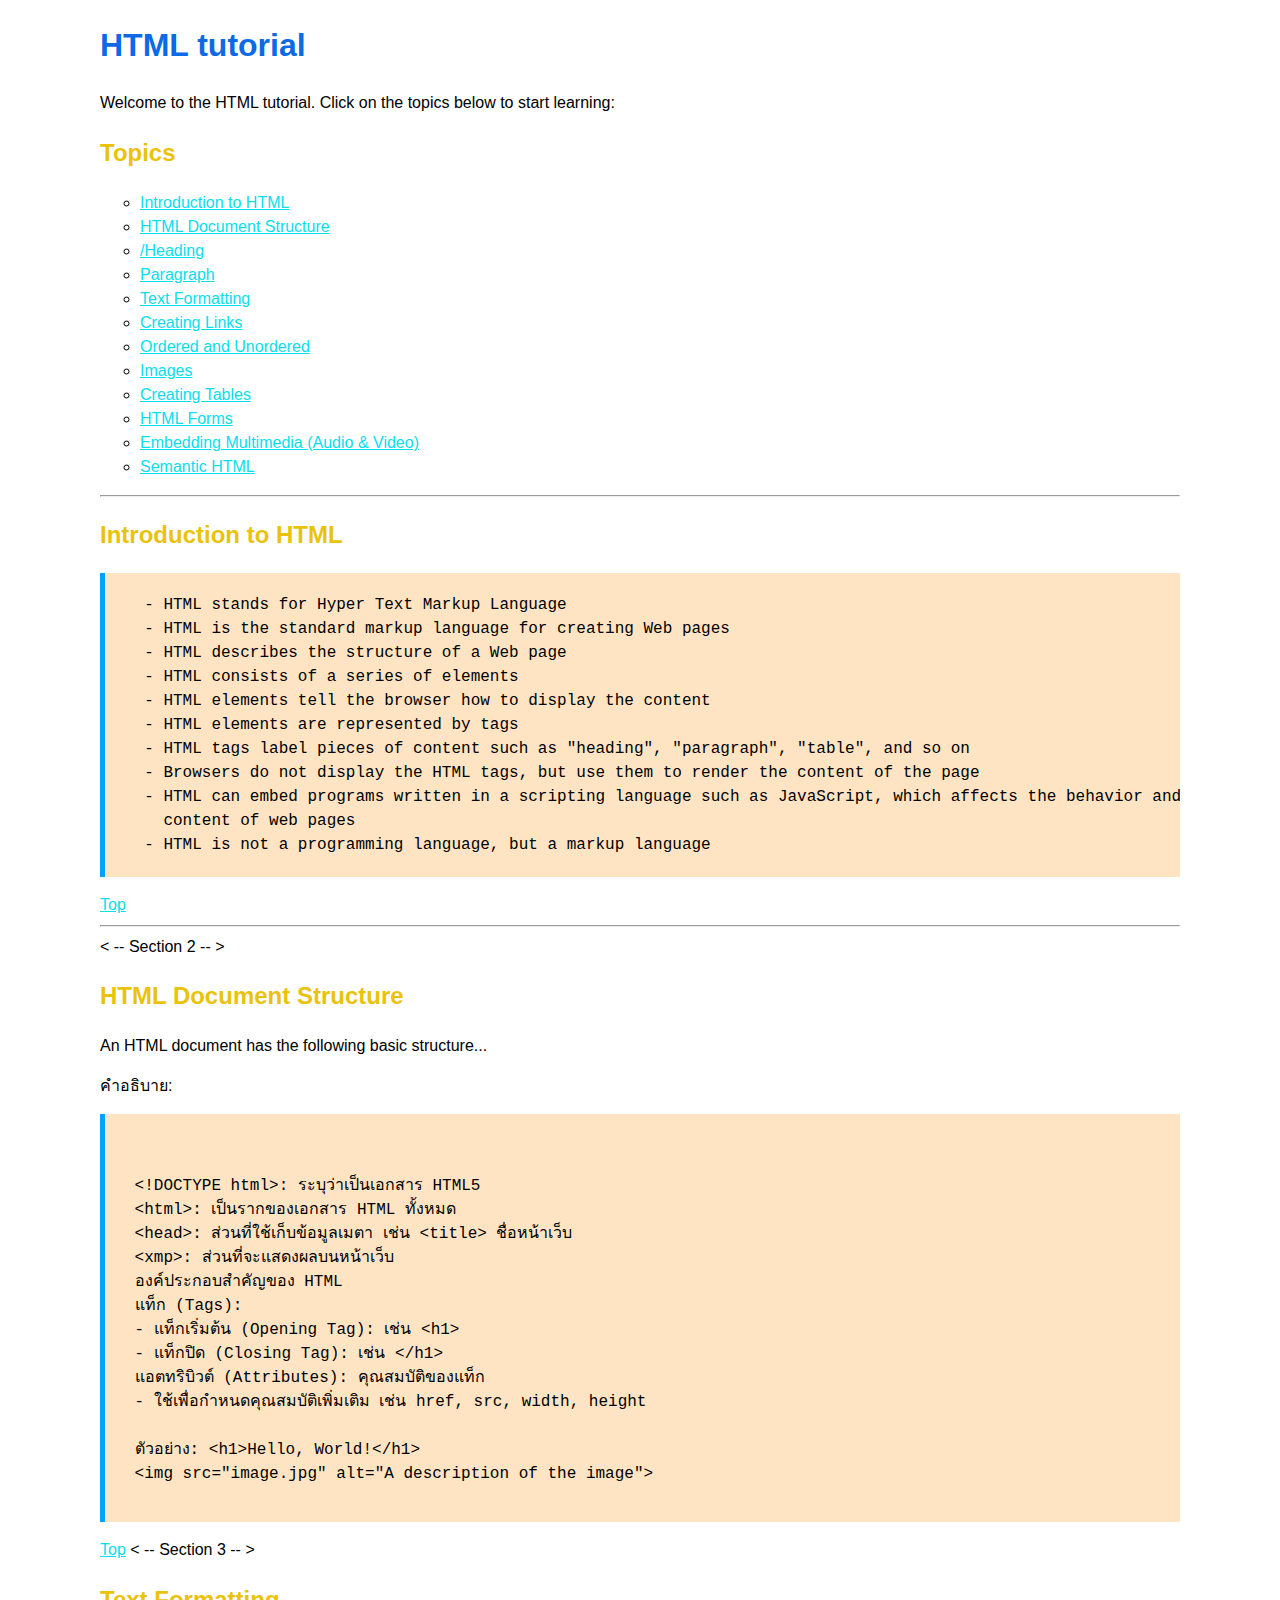
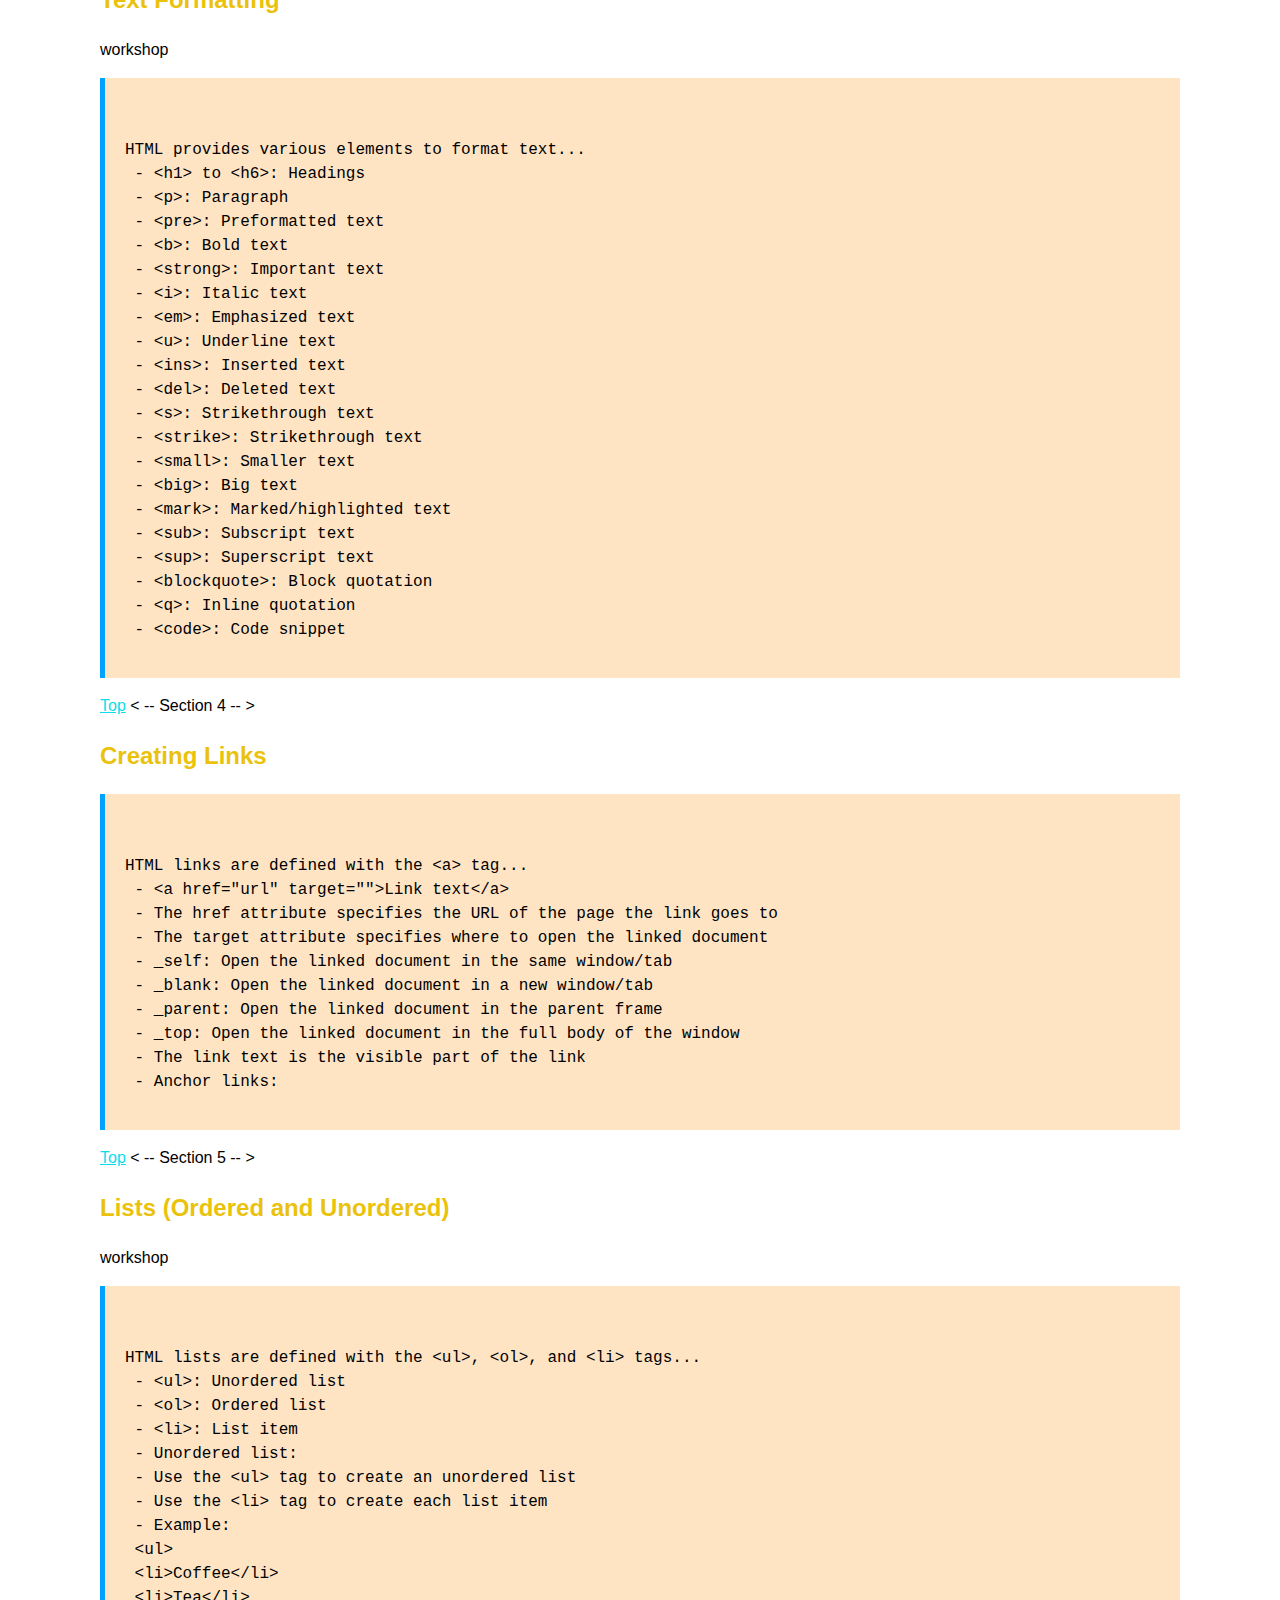
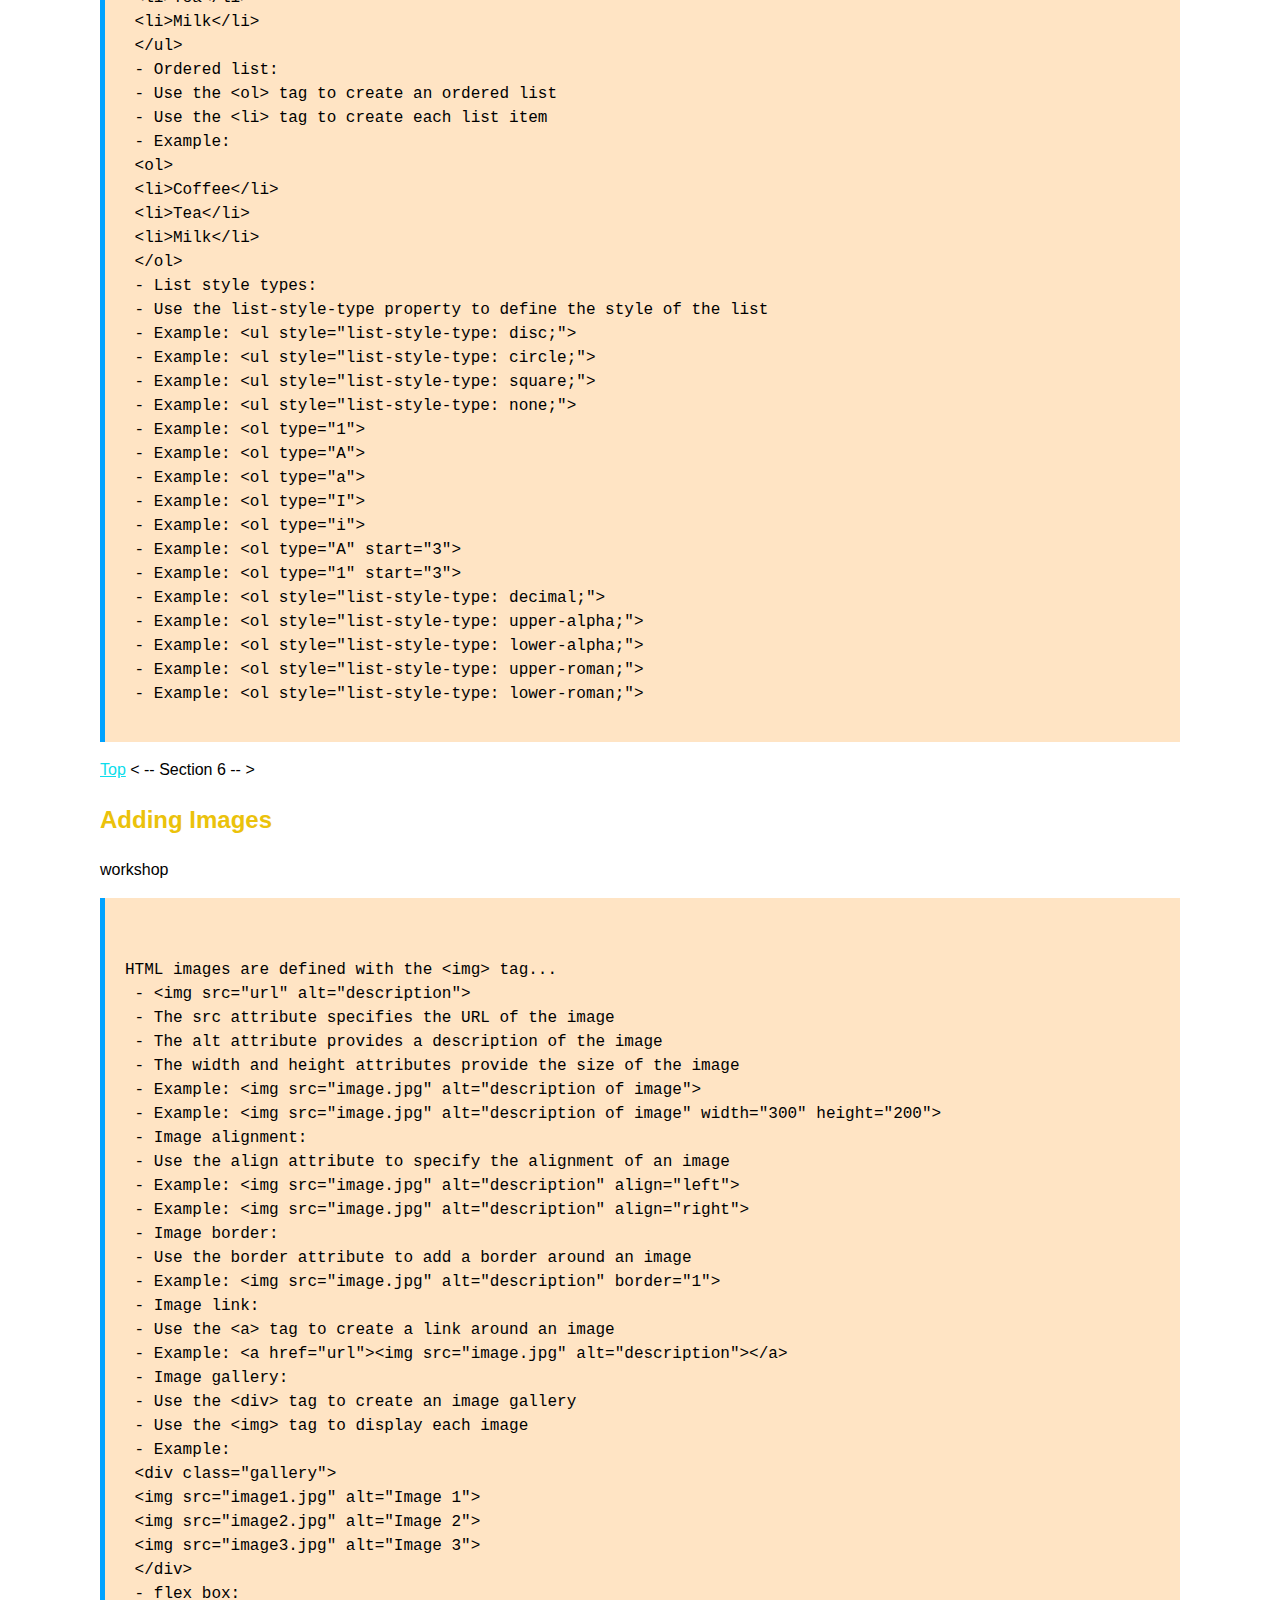
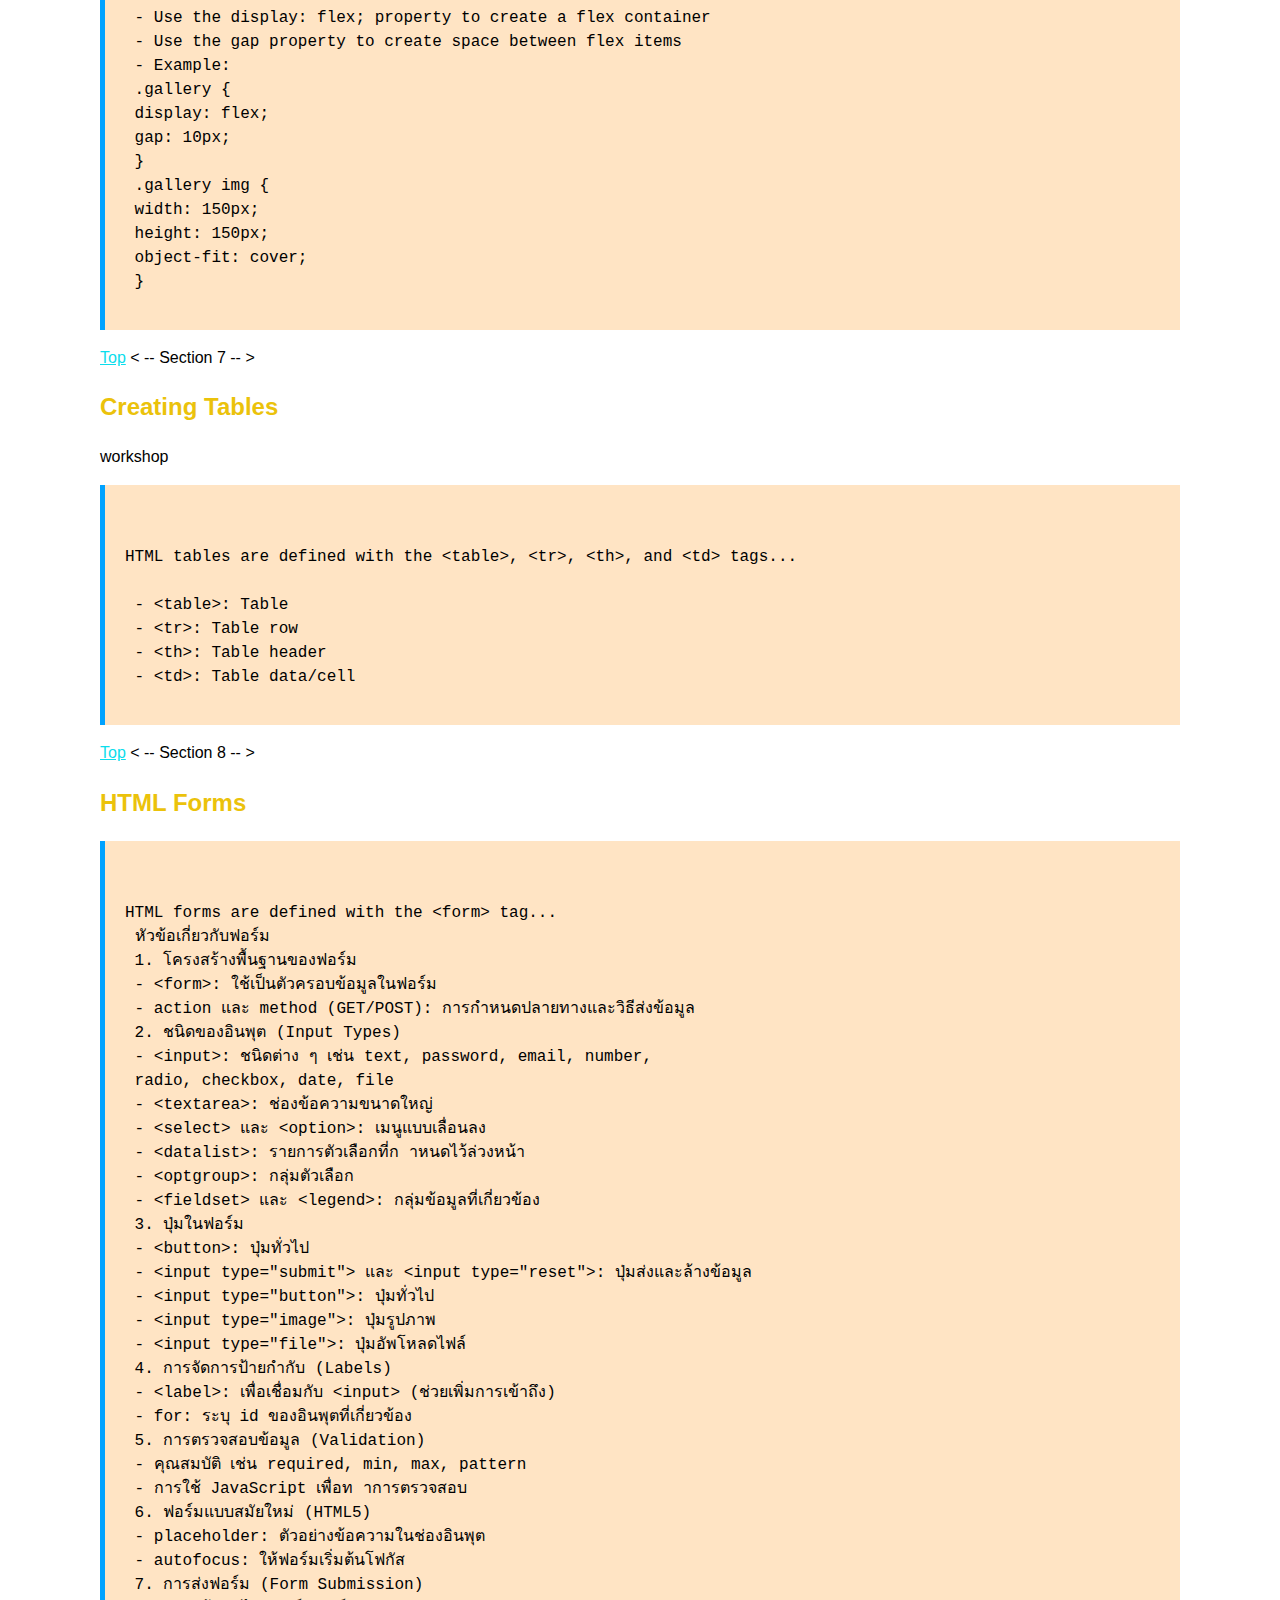
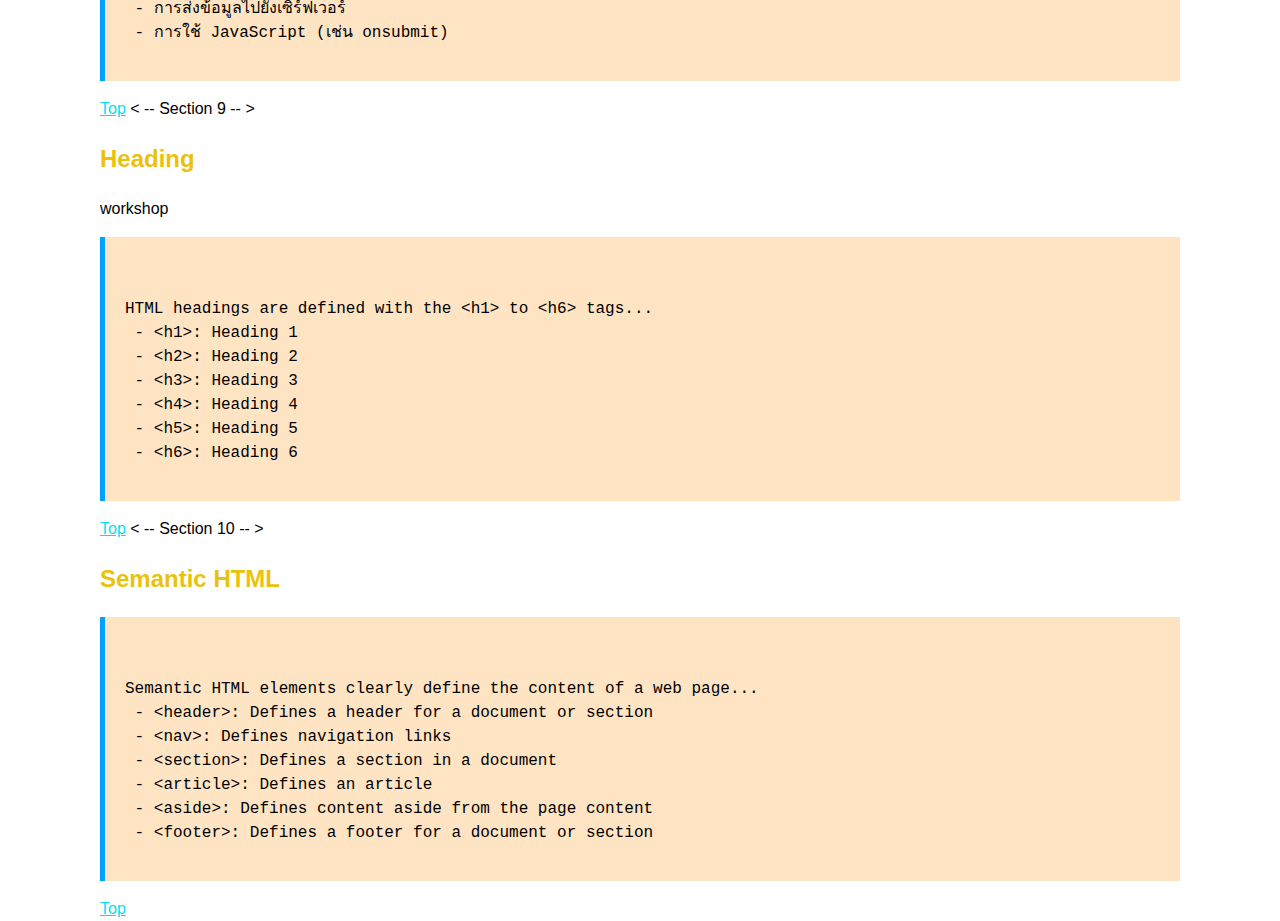
<file: index.html>
<!DOCTYPE html>
<html lang="en">
<head>
    <meta charset="UTF-8">
    <meta name="viewport" content="width=device-width, initial-scale=1.0">
    <title>HTML Tutorials</title>
    <style>
        body{
            font-family:'Segoe UI', Tahoma, Geneva, Verdana, sans-serif;
            margin: 20px 100px 0 100px;
            line-height: 1.5 ;
        }   
        h1 {
            color: rgb(12, 106, 230);
        }
        h2 {
            color: rgb(235, 194, 11);
        }
        ul {
            list-style-type: circle;
        }
        a {
            text-decoration: underline;
            color: #0bddec;
        }
        pre {
            background-color: bisque;
            padding: 20px;
            border-left: rgb(0, 162, 255) 5px solid; 
            font-size: 16px;
        }
        

    </style>
</head>
<body>
    <! -- main menu-- >
    <h1 style="">HTML tutorial</h1>
    <p>Welcome to the HTML tutorial. Click on the topics below to start learning:</p>
    <h2>Topics</h2>
    <ul>

        <li><a href="">Introduction to HTML</a></li>
        <li><a href="">HTML Document Structure</a></li>
        <li><a href="">/Heading</a></li>
        <li><a href="">Paragraph</a></li>
        <li><a href="">Text Formatting</a></li>
        <li><a href="">Creating Links</a></li>
        <li><a herf="">Ordered and Unordered</a></li>
        <li><a herf=""> Images</a></li>
        <li><a herf="">Creating Tables</a></li>
        <li><a herf="">HTML Forms</a></li>
        <li><a herf="">Embedding Multimedia (Audio & Video)</a></li>
        <li><a herf="">Semantic HTML</a></li>
    </ul>
    <hr>
 <! -- Section -- >

<h2>Introduction to HTML </h2>
<pre>
  - HTML stands for Hyper Text Markup Language
  - HTML is the standard markup language for creating Web pages
  - HTML describes the structure of a Web page
  - HTML consists of a series of elements
  - HTML elements tell the browser how to display the content
  - HTML elements are represented by tags
  - HTML tags label pieces of content such as "heading", "paragraph", "table", and so on
  - Browsers do not display the HTML tags, but use them to render the content of the page
  - HTML can embed programs written in a scripting language such as JavaScript, which affects the behavior and
    content of web pages
  - HTML is not a programming language, but a markup language</pre>
 
  <a href="">Top</a>

    <hr> 
   < -- Section 2 -- >
  <h2> HTML Document Structure</h2>
  <p>An HTML document has the following basic structure...</p>
 คำอธิบาย:
 <pre><xmp>
 <!DOCTYPE html>: ระบุว่าเป็นเอกสาร HTML5
 <html>: เป็นรากของเอกสาร HTML ทั้งหมด
 <head>: ส่วนที่ใช้เก็บข้อมูลเมตา เช่น <title> ชื่อหน้าเว็บ
 <xmp>: ส่วนที่จะแสดงผลบนหน้าเว็บ
 องค์ประกอบสำคัญของ HTML
 แท็ก (Tags):
 - แท็กเริ่มต้น (Opening Tag): เช่น <h1>
 - แท็กปิด (Closing Tag): เช่น </h1>
 แอตทริบิวต์ (Attributes): คุณสมบัติของแท็ก
 - ใช้เพื่อกำหนดคุณสมบัติเพิ่มเติม เช่น href, src, width, height

 ตัวอย่าง: <h1>Hello, World!</h1>
 <img src="image.jpg" alt="A description of the image"> </xmp></pre>

 
 <a href="">Top</a>

< -- Section 3 -- >
<h2> Text Formatting</h2>
workshop
<pre><xmp>
HTML provides various elements to format text...
 - <h1> to <h6>: Headings
 - <p>: Paragraph
 - <pre>: Preformatted text
 - <b>: Bold text
 - <strong>: Important text
 - <i>: Italic text
 - <em>: Emphasized text
 - <u>: Underline text
 - <ins>: Inserted text
 - <del>: Deleted text
 - <s>: Strikethrough text
 - <strike>: Strikethrough text
 - <small>: Smaller text
 - <big>: Big text
 - <mark>: Marked/highlighted text
 - <sub>: Subscript text
 - <sup>: Superscript text
 - <blockquote>: Block quotation
 - <q>: Inline quotation
 - <code>: Code snippet </xmp></pre>


<a href="">Top</a>
 
< -- Section 4 -- >
<h2> Creating Links</h2>
<pre><xmp>
HTML links are defined with the <a> tag...
 - <a href="url" target="">Link text</a>
 - The href attribute specifies the URL of the page the link goes to
 - The target attribute specifies where to open the linked document
 - _self: Open the linked document in the same window/tab
 - _blank: Open the linked document in a new window/tab
 - _parent: Open the linked document in the parent frame
 - _top: Open the linked document in the full body of the window
 - The link text is the visible part of the link
 - Anchor links: </xmp></pre>
 <a href="">Top</a>

 < -- Section 5 -- >
<h2> Lists (Ordered and Unordered)</h2>
workshop
<pre><xmp>
HTML lists are defined with the <ul>, <ol>, and <li> tags...
 - <ul>: Unordered list
 - <ol>: Ordered list
 - <li>: List item
 - Unordered list:
 - Use the <ul> tag to create an unordered list
 - Use the <li> tag to create each list item
 - Example:
 <ul>
 <li>Coffee</li>
 <li>Tea</li>
 <li>Milk</li>
 </ul>
 - Ordered list:
 - Use the <ol> tag to create an ordered list
 - Use the <li> tag to create each list item
 - Example:
 <ol>
 <li>Coffee</li>
 <li>Tea</li>
 <li>Milk</li>
 </ol>
 - List style types:
 - Use the list-style-type property to define the style of the list
 - Example: <ul style="list-style-type: disc;">
 - Example: <ul style="list-style-type: circle;">
 - Example: <ul style="list-style-type: square;">
 - Example: <ul style="list-style-type: none;">
 - Example: <ol type="1">
 - Example: <ol type="A">
 - Example: <ol type="a">
 - Example: <ol type="I">
 - Example: <ol type="i">
 - Example: <ol type="A" start="3">
 - Example: <ol type="1" start="3">
 - Example: <ol style="list-style-type: decimal;">
 - Example: <ol style="list-style-type: upper-alpha;">
 - Example: <ol style="list-style-type: lower-alpha;">
 - Example: <ol style="list-style-type: upper-roman;">
 - Example: <ol style="list-style-type: lower-roman;"></xmp></pre>

<a href="">Top</a>

    < -- Section 6 -- >
<h2> Adding Images </h2>
workshop
<pre><xmp>
HTML images are defined with the <img> tag...
 - <img src="url" alt="description">
 - The src attribute specifies the URL of the image
 - The alt attribute provides a description of the image
 - The width and height attributes provide the size of the image
 - Example: <img src="image.jpg" alt="description of image">
 - Example: <img src="image.jpg" alt="description of image" width="300" height="200">
 - Image alignment:
 - Use the align attribute to specify the alignment of an image
 - Example: <img src="image.jpg" alt="description" align="left">
 - Example: <img src="image.jpg" alt="description" align="right">
 - Image border:
 - Use the border attribute to add a border around an image
 - Example: <img src="image.jpg" alt="description" border="1">
 - Image link:
 - Use the <a> tag to create a link around an image
 - Example: <a href="url"><img src="image.jpg" alt="description"></a>
 - Image gallery:
 - Use the <div> tag to create an image gallery
 - Use the <img> tag to display each image
 - Example:
 <div class="gallery">
 <img src="image1.jpg" alt="Image 1">
 <img src="image2.jpg" alt="Image 2">
 <img src="image3.jpg" alt="Image 3">
 </div>
 - flex box:
 - Use the display: flex; property to create a flex container
 - Use the gap property to create space between flex items
 - Example:
 .gallery {
 display: flex;
 gap: 10px;
 }
 .gallery img {
 width: 150px;
 height: 150px;
 object-fit: cover;
 }</xmp></pre>

<a href="">Top</a>

< -- Section 7 -- >
<h2> Creating Tables </h2>
workshop
<pre><xmp>
HTML tables are defined with the <table>, <tr>, <th>, and <td> tags...
    
 - <table>: Table
 - <tr>: Table row
 - <th>: Table header
 - <td>: Table data/cell</xmp></pre>

<a href="">Top</a>

< -- Section 8 -- >
<h2> HTML Forms </h2>
<pre><xmp>
HTML forms are defined with the <form> tag...
 หัวข้อเกี่ยวกับฟอร์ม
 1. โครงสร้างพื้นฐานของฟอร์ม
 - <form>: ใช้เป็นตัวครอบข้อมูลในฟอร์ม
 - action และ method (GET/POST): การกำหนดปลายทางและวิธีส่งข้อมูล
 2. ชนิดของอินพุต (Input Types)
 - <input>: ชนิดต่าง ๆ เช่น text, password, email, number,
 radio, checkbox, date, file
 - <textarea>: ช่องข้อความขนาดใหญ่
 - <select> และ <option>: เมนูแบบเลื่อนลง
 - <datalist>: รายการตัวเลือกที่ก าหนดไว้ล่วงหน้า
 - <optgroup>: กลุ่มตัวเลือก
 - <fieldset> และ <legend>: กลุ่มข้อมูลที่เกี่ยวข้อง
 3. ปุ่มในฟอร์ม
 - <button>: ปุ่มทั่วไป
 - <input type="submit"> และ <input type="reset">: ปุ่มส่งและล้างข้อมูล
 - <input type="button">: ปุ่มทั่วไป
 - <input type="image">: ปุ่มรูปภาพ
 - <input type="file">: ปุ่มอัพโหลดไฟล์
 4. การจัดการป้ายกำกับ (Labels)
 - <label>: เพื่อเชื่อมกับ <input> (ช่วยเพิ่มการเข้าถึง)
 - for: ระบุ id ของอินพุตที่เกี่ยวข้อง
 5. การตรวจสอบข้อมูล (Validation)
 - คุณสมบัติ เช่น required, min, max, pattern
 - การใช้ JavaScript เพื่อท าการตรวจสอบ
 6. ฟอร์มแบบสมัยใหม่ (HTML5)
 - placeholder: ตัวอย่างข้อความในช่องอินพุต
 - autofocus: ให้ฟอร์มเริ่มต้นโฟกัส
 7. การส่งฟอร์ม (Form Submission)
 - การส่งข้อมูลไปยังเซิร์ฟเวอร์
 - การใช้ JavaScript (เช่น onsubmit)</xmp></pre>

<a href="">Top</a>

< -- Section 9 -- >
<h2> Heading </h2>
workshop
<pre><xmp>
HTML headings are defined with the <h1> to <h6> tags...
 - <h1>: Heading 1
 - <h2>: Heading 2
 - <h3>: Heading 3
 - <h4>: Heading 4
 - <h5>: Heading 5
 - <h6>: Heading 6</xmp></pre>

<a href="">Top</a>

< -- Section 10 -- >
<h2> Semantic HTML </h2>
<pre><xmp>
Semantic HTML elements clearly define the content of a web page...
 - <header>: Defines a header for a document or section
 - <nav>: Defines navigation links
 - <section>: Defines a section in a document
 - <article>: Defines an article
 - <aside>: Defines content aside from the page content
 - <footer>: Defines a footer for a document or section</xmp></pre>

<a href="">Top</a>

</body>
</html>
</file>
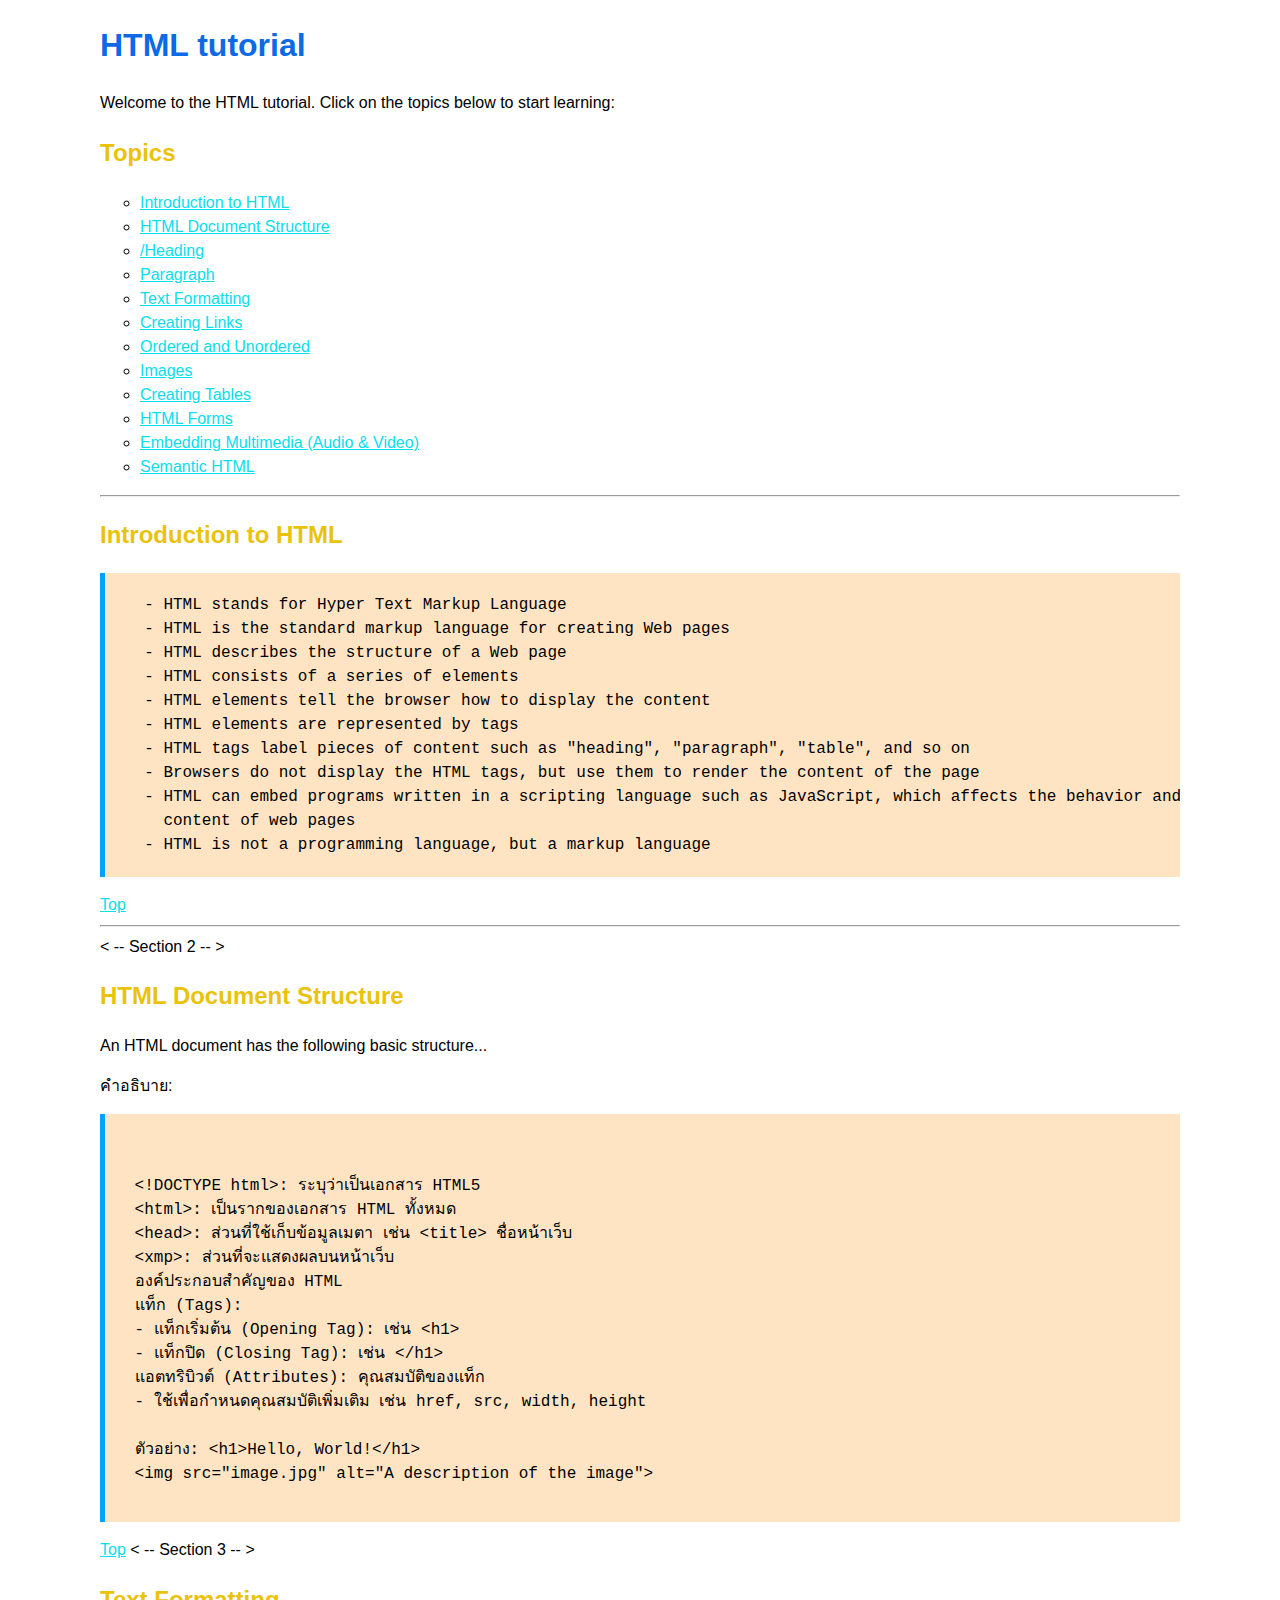
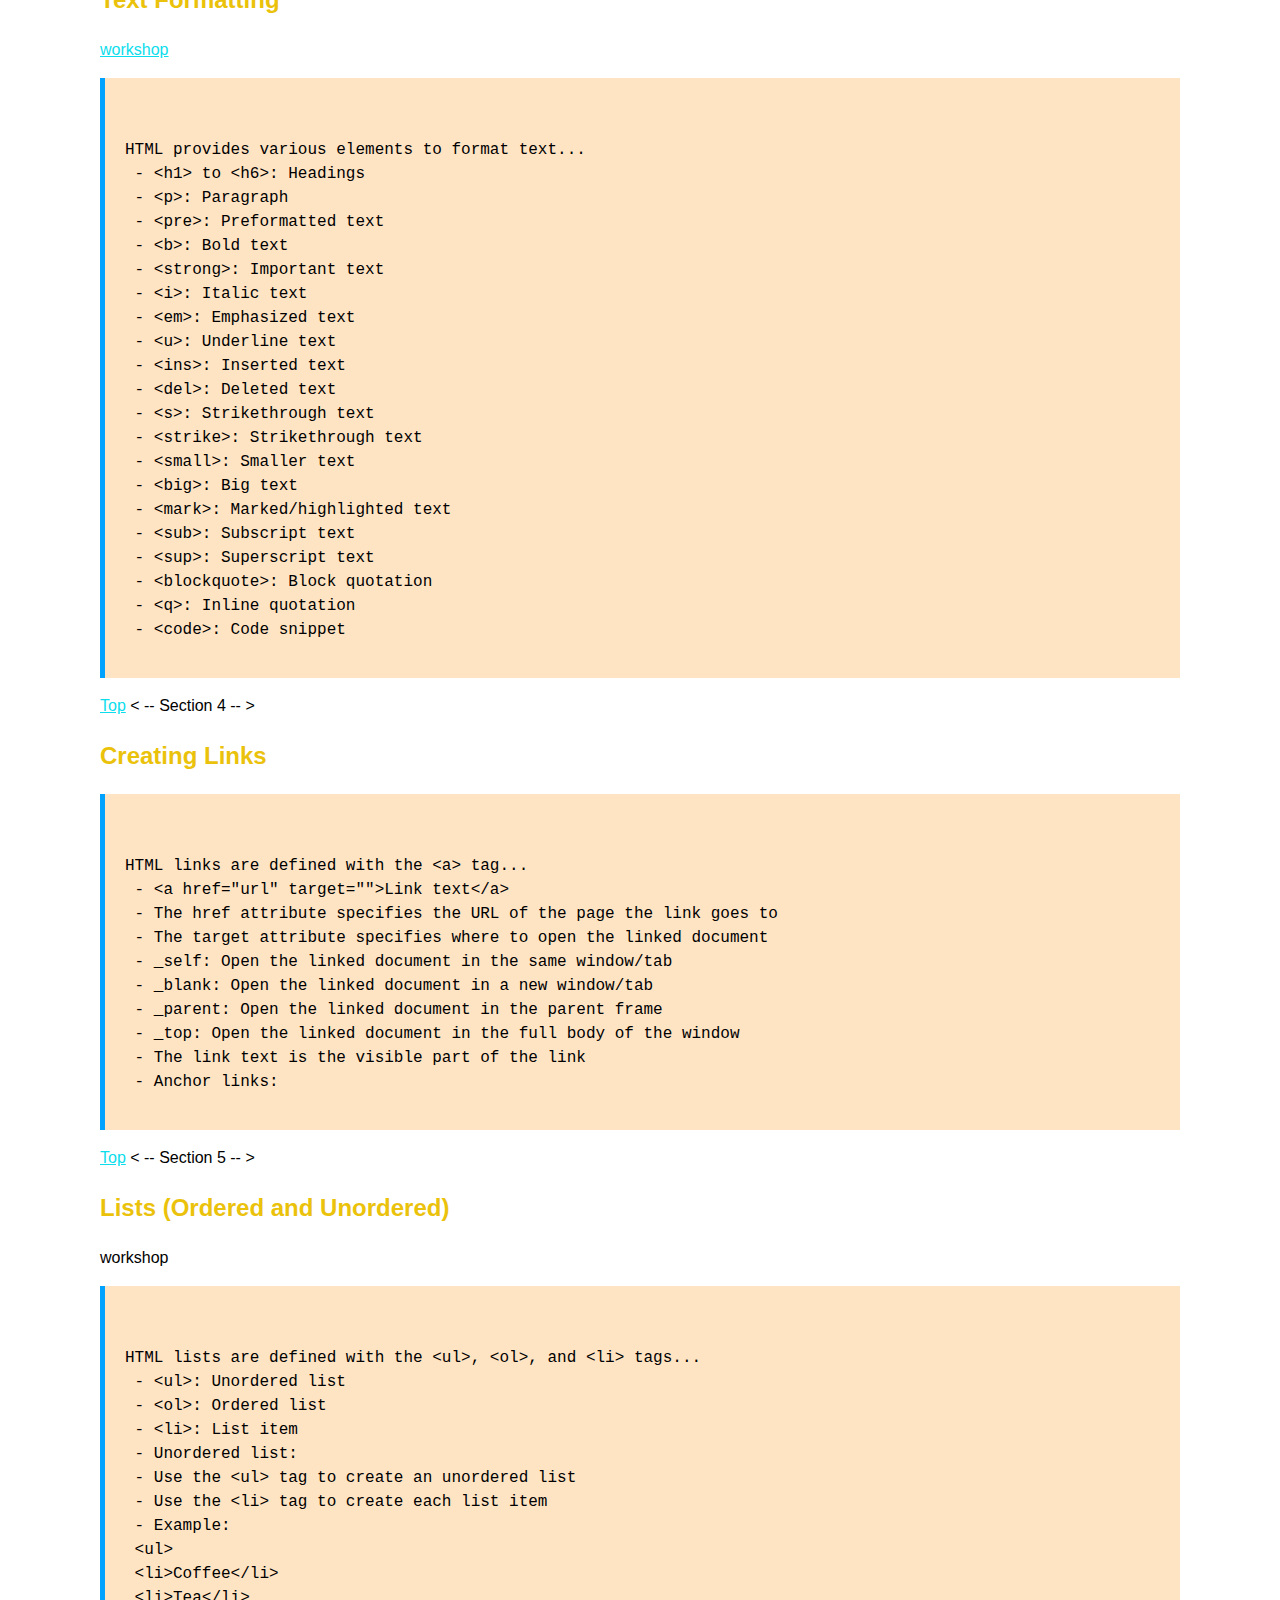
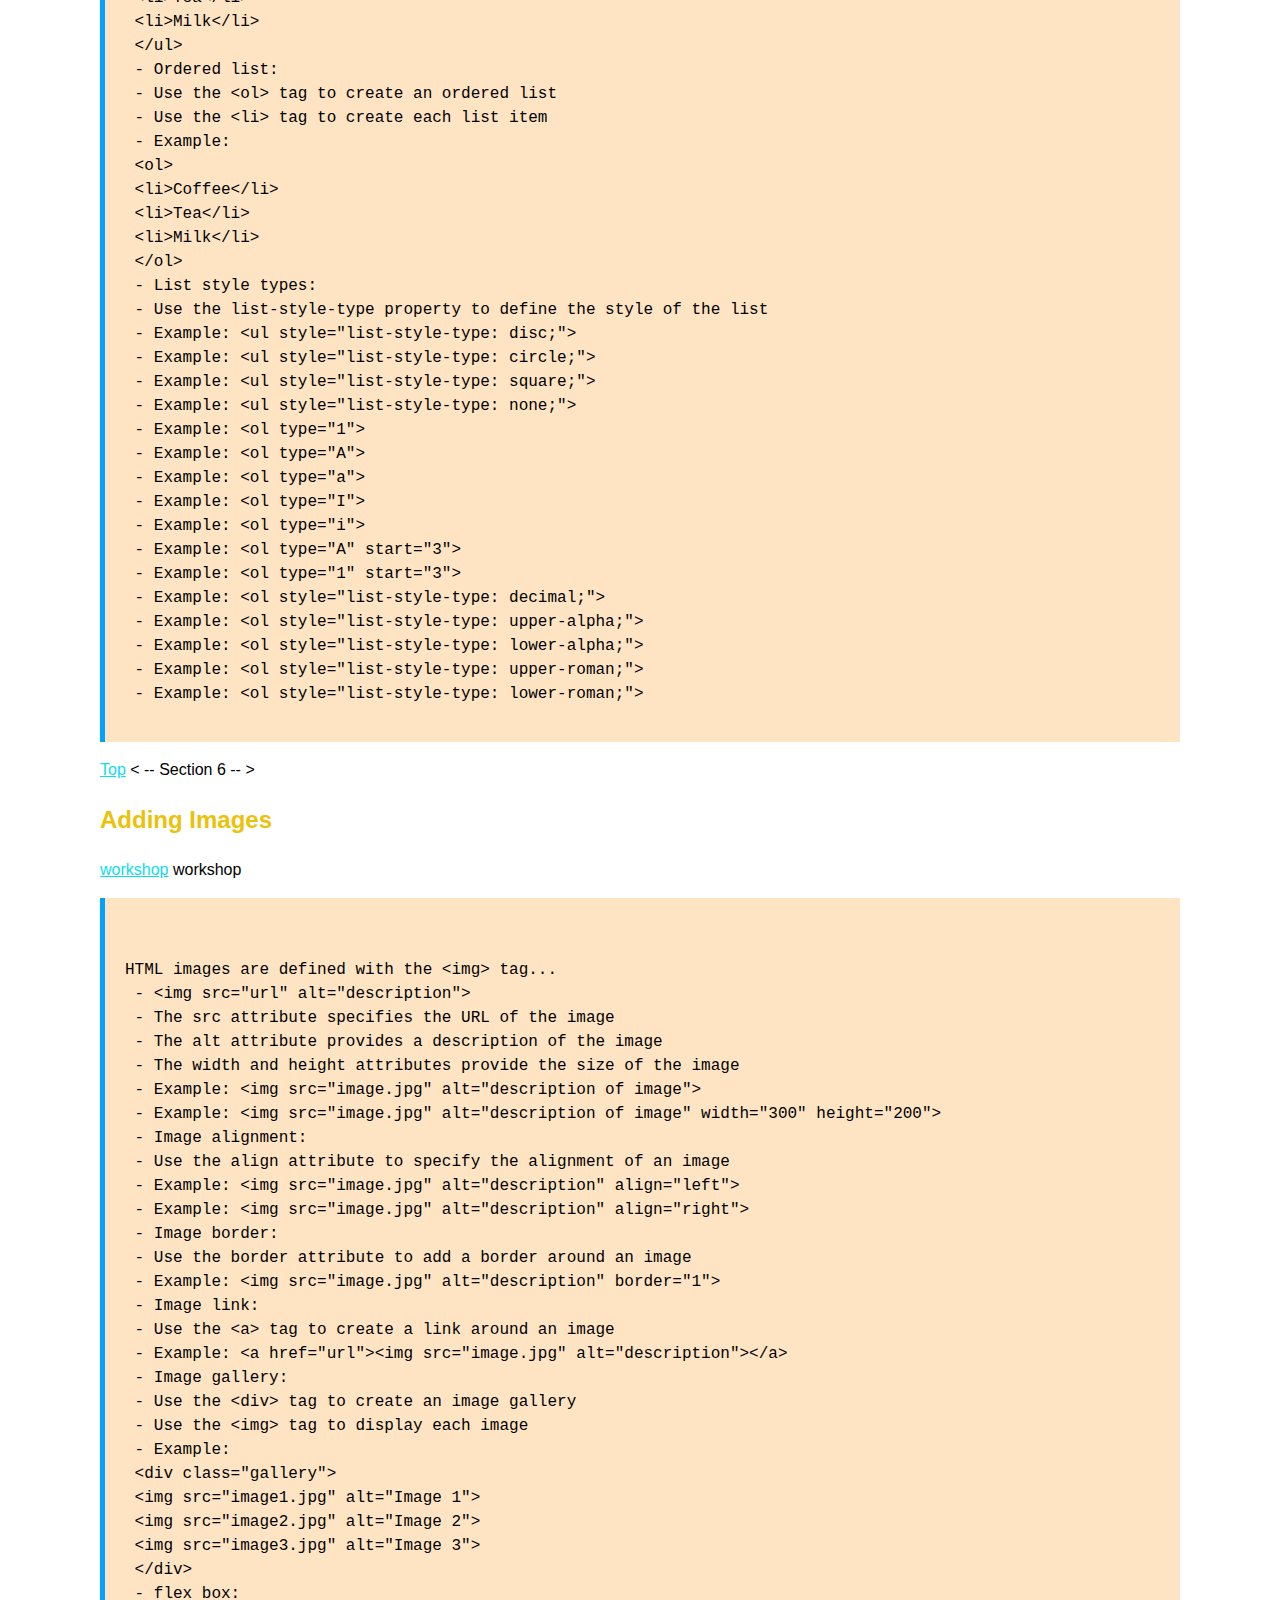
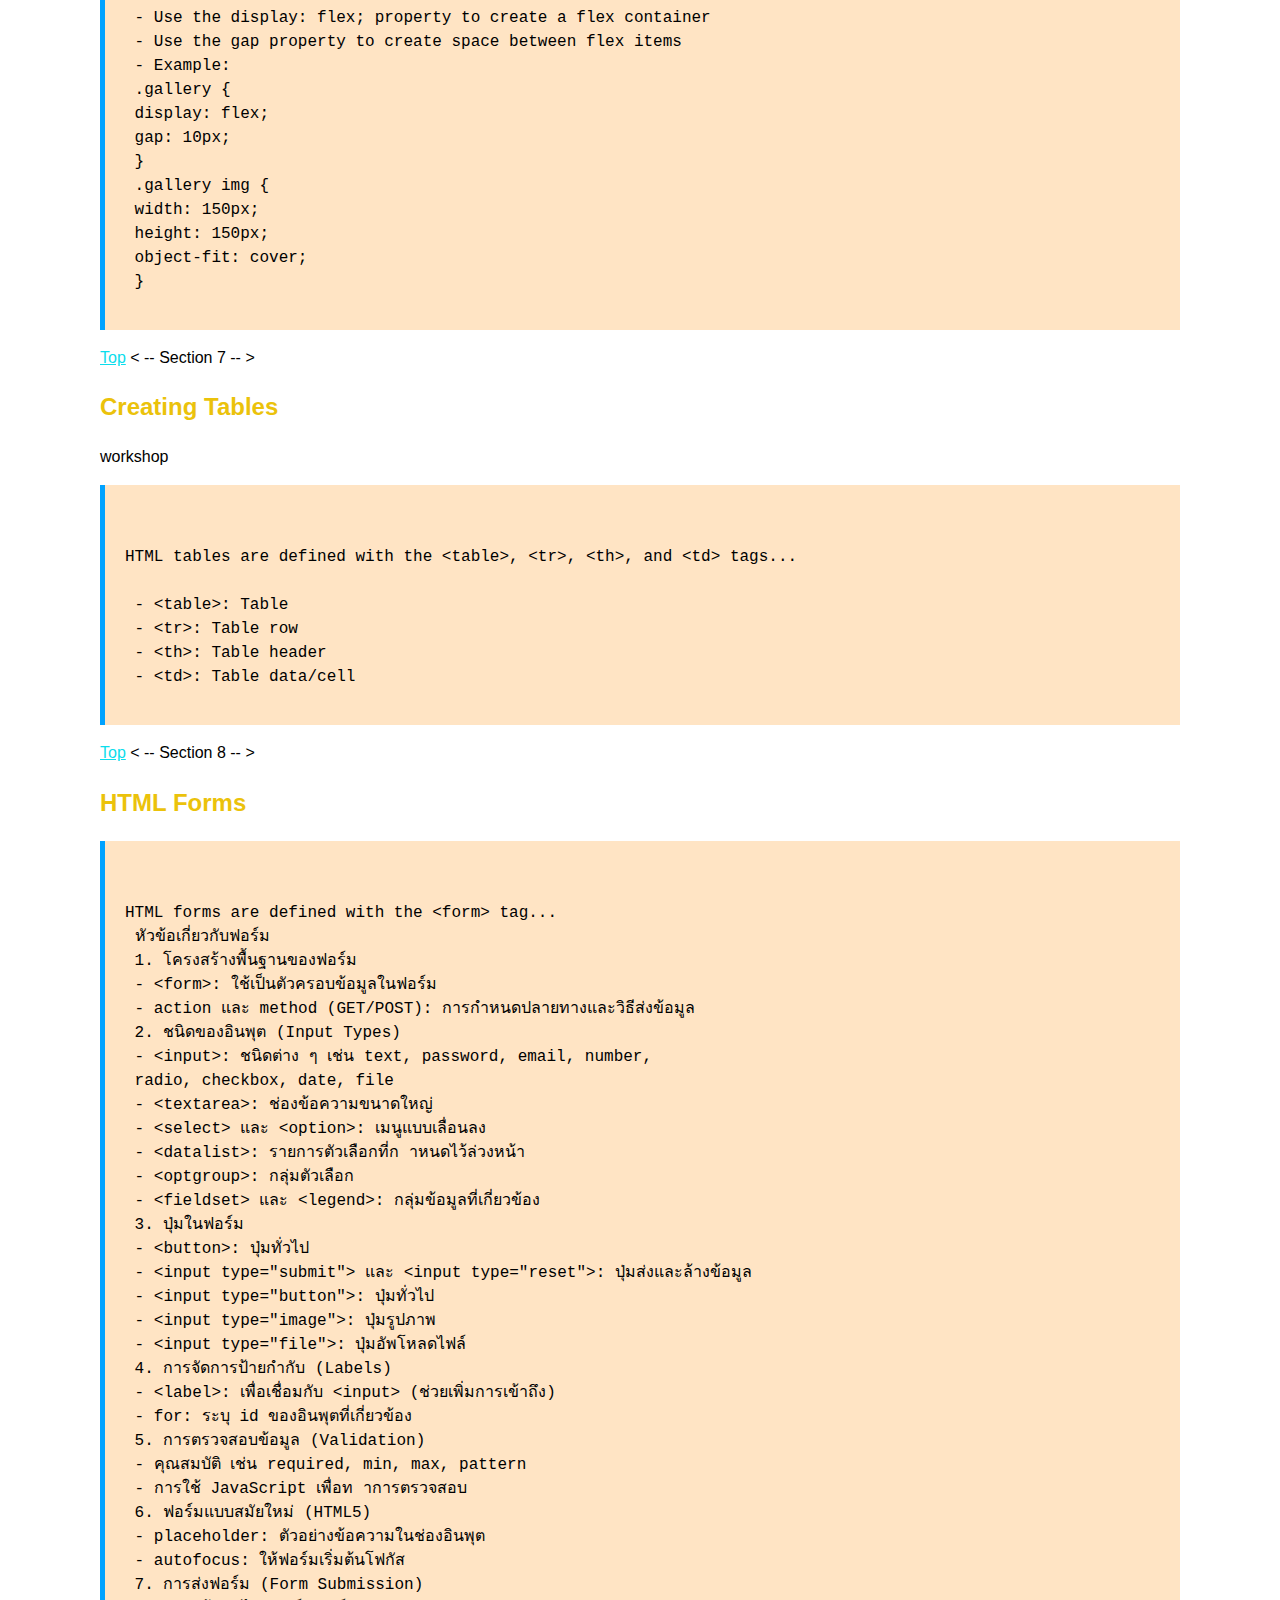
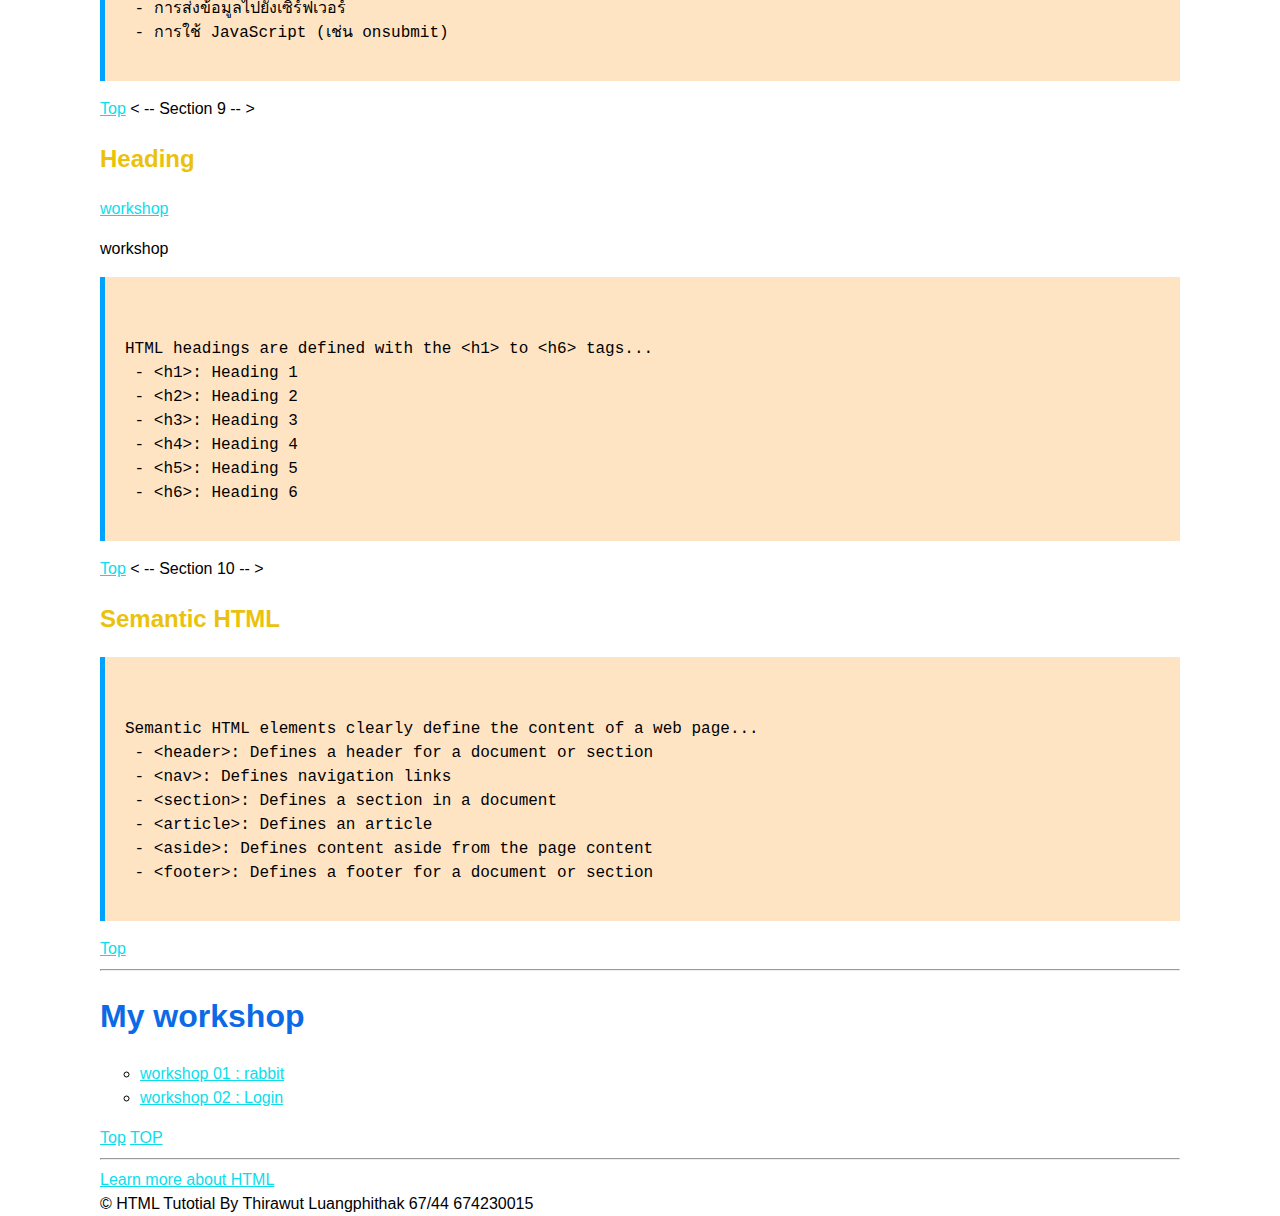
<file: 674230015/index.html>
<!DOCTYPE html>
<html lang="en">
<head>
    <meta charset="UTF-8">
    <meta name="viewport" content="width=device-width, initial-scale=1.0">
    <title>HTML Tutorials</title>
    <style>

        html{
            scroll-behavior: smooth;
        }
        body{
            font-family:'Segoe UI', Tahoma, Geneva, Verdana, sans-serif;
            margin: 20px 100px 0 100px;
            line-height: 1.5 ;
        }   
        h1 {
            color: rgb(12, 106, 230);
        }
        h2 {
            color: rgb(235, 194, 11);
        }
        ul {
            list-style-type: circle;
        }
        a {
            text-decoration: underline;
            color: #0bddec;
        }
        pre {
            background-color: bisque;
            padding: 20px;
            border-left: rgb(0, 162, 255) 5px solid; 
            font-size: 16px;
        }
        
        foter{ background-color: rgb(0, 0, 0);
        color: white;
        text-align: center;
        padding: 10px;
        font-size: 16px;
        margin-top: 40px;
        }

    </style>
</head>
<body>
    <! -- main menu-- >
    <h1 style="">HTML tutorial</h1>
    <p>Welcome to the HTML tutorial. Click on the topics below to start learning:</p>
    <h2>Topics</h2>
    <ul>

        <li><a href="#intro">Introduction to HTML</a></li>
        <li><a href="#structure">HTML Document Structure</a></li>
        <li><a href="#heading">/Heading</a></li>
        <li><a href="#creating">Paragraph</a></li>
        <li><a href="#lists">Text Formatting</a></li>
        <li><a href="#images">Creating Links</a></li>
        <li><a herf="#tables">Ordered and Unordered</a></li>
        <li><a herf="#forms"> Images</a></li>
        <li><a herf="#Formatting">Creating Tables</a></li>
        <li><a herf="#Semantic">HTML Forms</a></li>
        <li><a herf="#paragraph">Embedding Multimedia (Audio & Video)</a></li>
        <li><a herf="#workshop">Semantic HTML</a></li>
    </ul>
    <hr>
 <! -- Section 1 -- >

<h2 id="intro">Introduction to HTML </h2>
<pre>
  - HTML stands for Hyper Text Markup Language
  - HTML is the standard markup language for creating Web pages
  - HTML describes the structure of a Web page
  - HTML consists of a series of elements
  - HTML elements tell the browser how to display the content
  - HTML elements are represented by tags
  - HTML tags label pieces of content such as "heading", "paragraph", "table", and so on
  - Browsers do not display the HTML tags, but use them to render the content of the page
  - HTML can embed programs written in a scripting language such as JavaScript, which affects the behavior and
    content of web pages
  - HTML is not a programming language, but a markup language</pre>
 
  <a href="index.html">Top</a>

    <hr> 
   < -- Section 2 -- >
  <h2 id="structure"> HTML Document Structure</h2>
  <p>An HTML document has the following basic structure...</p>
 คำอธิบาย:
 <pre><xmp>
 <!DOCTYPE html>: ระบุว่าเป็นเอกสาร HTML5
 <html>: เป็นรากของเอกสาร HTML ทั้งหมด
 <head>: ส่วนที่ใช้เก็บข้อมูลเมตา เช่น <title> ชื่อหน้าเว็บ
 <xmp>: ส่วนที่จะแสดงผลบนหน้าเว็บ
 องค์ประกอบสำคัญของ HTML
 แท็ก (Tags):
 - แท็กเริ่มต้น (Opening Tag): เช่น <h1>
 - แท็กปิด (Closing Tag): เช่น </h1>
 แอตทริบิวต์ (Attributes): คุณสมบัติของแท็ก
 - ใช้เพื่อกำหนดคุณสมบัติเพิ่มเติม เช่น href, src, width, height

 ตัวอย่าง: <h1>Hello, World!</h1>
 <img src="image.jpg" alt="A description of the image"> </xmp></pre>

 
 <a href="index.html">Top</a>

< -- Section 3 -- >
<h2 id="Formatting"> Text Formatting</h2>
<a href="W04_01_formatting.html">workshop</a>
<pre><xmp>
HTML provides various elements to format text...
 - <h1> to <h6>: Headings
 - <p>: Paragraph
 - <pre>: Preformatted text
 - <b>: Bold text
 - <strong>: Important text
 - <i>: Italic text
 - <em>: Emphasized text
 - <u>: Underline text
 - <ins>: Inserted text
 - <del>: Deleted text
 - <s>: Strikethrough text
 - <strike>: Strikethrough text
 - <small>: Smaller text
 - <big>: Big text
 - <mark>: Marked/highlighted text
 - <sub>: Subscript text
 - <sup>: Superscript text
 - <blockquote>: Block quotation
 - <q>: Inline quotation
 - <code>: Code snippet </xmp></pre>


<a href="index.html">Top</a>
 
< -- Section 4 -- >
<h2 id="W05_01_link.html"> Creating Links</h2>
<pre><xmp>
HTML links are defined with the <a> tag...
 - <a href="url" target="">Link text</a>
 - The href attribute specifies the URL of the page the link goes to
 - The target attribute specifies where to open the linked document
 - _self: Open the linked document in the same window/tab
 - _blank: Open the linked document in a new window/tab
 - _parent: Open the linked document in the parent frame
 - _top: Open the linked document in the full body of the window
 - The link text is the visible part of the link
 - Anchor links: </xmp></pre>
 <a href="index.html">Top</a>

 < -- Section 5 -- >
<h2 id="lists"> Lists (Ordered and Unordered)</h2>
workshop
<pre><xmp>
HTML lists are defined with the <ul>, <ol>, and <li> tags...
 - <ul>: Unordered list
 - <ol>: Ordered list
 - <li>: List item
 - Unordered list:
 - Use the <ul> tag to create an unordered list
 - Use the <li> tag to create each list item
 - Example:
 <ul>
 <li>Coffee</li>
 <li>Tea</li>
 <li>Milk</li>
 </ul>
 - Ordered list:
 - Use the <ol> tag to create an ordered list
 - Use the <li> tag to create each list item
 - Example:
 <ol>
 <li>Coffee</li>
 <li>Tea</li>
 <li>Milk</li>
 </ol>
 - List style types:
 - Use the list-style-type property to define the style of the list
 - Example: <ul style="list-style-type: disc;">
 - Example: <ul style="list-style-type: circle;">
 - Example: <ul style="list-style-type: square;">
 - Example: <ul style="list-style-type: none;">
 - Example: <ol type="1">
 - Example: <ol type="A">
 - Example: <ol type="a">
 - Example: <ol type="I">
 - Example: <ol type="i">
 - Example: <ol type="A" start="3">
 - Example: <ol type="1" start="3">
 - Example: <ol style="list-style-type: decimal;">
 - Example: <ol style="list-style-type: upper-alpha;">
 - Example: <ol style="list-style-type: lower-alpha;">
 - Example: <ol style="list-style-type: upper-roman;">
 - Example: <ol style="list-style-type: lower-roman;"></xmp></pre>

<a href="index.html">Top</a>

    < -- Section 6 -- >
<h2 id="images"> Adding Images </h2>
<a href="W07_01_image.html">workshop</a>
workshop
<pre><xmp>
HTML images are defined with the <img> tag...
 - <img src="url" alt="description">
 - The src attribute specifies the URL of the image
 - The alt attribute provides a description of the image
 - The width and height attributes provide the size of the image
 - Example: <img src="image.jpg" alt="description of image">
 - Example: <img src="image.jpg" alt="description of image" width="300" height="200">
 - Image alignment:
 - Use the align attribute to specify the alignment of an image
 - Example: <img src="image.jpg" alt="description" align="left">
 - Example: <img src="image.jpg" alt="description" align="right">
 - Image border:
 - Use the border attribute to add a border around an image
 - Example: <img src="image.jpg" alt="description" border="1">
 - Image link:
 - Use the <a> tag to create a link around an image
 - Example: <a href="url"><img src="image.jpg" alt="description"></a>
 - Image gallery:
 - Use the <div> tag to create an image gallery
 - Use the <img> tag to display each image
 - Example:
 <div class="gallery">
 <img src="image1.jpg" alt="Image 1">
 <img src="image2.jpg" alt="Image 2">
 <img src="image3.jpg" alt="Image 3">
 </div>
 - flex box:
 - Use the display: flex; property to create a flex container
 - Use the gap property to create space between flex items
 - Example:
 .gallery {
 display: flex;
 gap: 10px;
 }
 .gallery img {
 width: 150px;
 height: 150px;
 object-fit: cover;
 }</xmp></pre>

<a href="index.html">Top</a>

< -- Section 7 -- >
<h2 id="tables"> Creating Tables </h2>
workshop
<pre><xmp>
HTML tables are defined with the <table>, <tr>, <th>, and <td> tags...
    
 - <table>: Table
 - <tr>: Table row
 - <th>: Table header
 - <td>: Table data/cell</xmp></pre>

<a href="index.html">Top</a>

< -- Section 8 -- >
<h2 id="forms"> HTML Forms </h2>
<pre><xmp>
HTML forms are defined with the <form> tag...
 หัวข้อเกี่ยวกับฟอร์ม
 1. โครงสร้างพื้นฐานของฟอร์ม
 - <form>: ใช้เป็นตัวครอบข้อมูลในฟอร์ม
 - action และ method (GET/POST): การกำหนดปลายทางและวิธีส่งข้อมูล
 2. ชนิดของอินพุต (Input Types)
 - <input>: ชนิดต่าง ๆ เช่น text, password, email, number,
 radio, checkbox, date, file
 - <textarea>: ช่องข้อความขนาดใหญ่
 - <select> และ <option>: เมนูแบบเลื่อนลง
 - <datalist>: รายการตัวเลือกที่ก าหนดไว้ล่วงหน้า
 - <optgroup>: กลุ่มตัวเลือก
 - <fieldset> และ <legend>: กลุ่มข้อมูลที่เกี่ยวข้อง
 3. ปุ่มในฟอร์ม
 - <button>: ปุ่มทั่วไป
 - <input type="submit"> และ <input type="reset">: ปุ่มส่งและล้างข้อมูล
 - <input type="button">: ปุ่มทั่วไป
 - <input type="image">: ปุ่มรูปภาพ
 - <input type="file">: ปุ่มอัพโหลดไฟล์
 4. การจัดการป้ายกำกับ (Labels)
 - <label>: เพื่อเชื่อมกับ <input> (ช่วยเพิ่มการเข้าถึง)
 - for: ระบุ id ของอินพุตที่เกี่ยวข้อง
 5. การตรวจสอบข้อมูล (Validation)
 - คุณสมบัติ เช่น required, min, max, pattern
 - การใช้ JavaScript เพื่อท าการตรวจสอบ
 6. ฟอร์มแบบสมัยใหม่ (HTML5)
 - placeholder: ตัวอย่างข้อความในช่องอินพุต
 - autofocus: ให้ฟอร์มเริ่มต้นโฟกัส
 7. การส่งฟอร์ม (Form Submission)
 - การส่งข้อมูลไปยังเซิร์ฟเวอร์
 - การใช้ JavaScript (เช่น onsubmit)</xmp></pre>

<a href="index.html">Top</a>

< -- Section 9 -- >
<h2 id="heading"> Heading </h2>
<p><a href="W03_01_heading.html">workshop</a></p>
workshop
<pre><xmp>
HTML headings are defined with the <h1> to <h6> tags...
 - <h1>: Heading 1
 - <h2>: Heading 2
 - <h3>: Heading 3
 - <h4>: Heading 4
 - <h5>: Heading 5
 - <h6>: Heading 6</xmp></pre>

<a href="index.html">Top</a>

< -- Section 10 -- >
<h2 id="Semantic"> Semantic HTML </h2>
<pre><xmp>
Semantic HTML elements clearly define the content of a web page...
 - <header>: Defines a header for a document or section
 - <nav>: Defines navigation links
 - <section>: Defines a section in a document
 - <article>: Defines an article
 - <aside>: Defines content aside from the page content
 - <footer>: Defines a footer for a document or section</xmp></pre>

<a href="index.html">Top</a>
<hr>
<h1 id="workshop"> My workshop</h1>
<ul>
    <li><a href="">workshop 01 : rabbit</a></li>
    <li><a href="">workshop 02 : Login</a></li>
</ul>
<a href="index.html">Top</a>
<a href="#top" class="topButton">TOP</a>
<hr>
<a href="index.html">Learn more about HTML</a>
</div>
<footer>&copy; HTML Tutotial By Thirawut Luangphithak 67/44 674230015 </footer>   
</body>
</html>
</file>
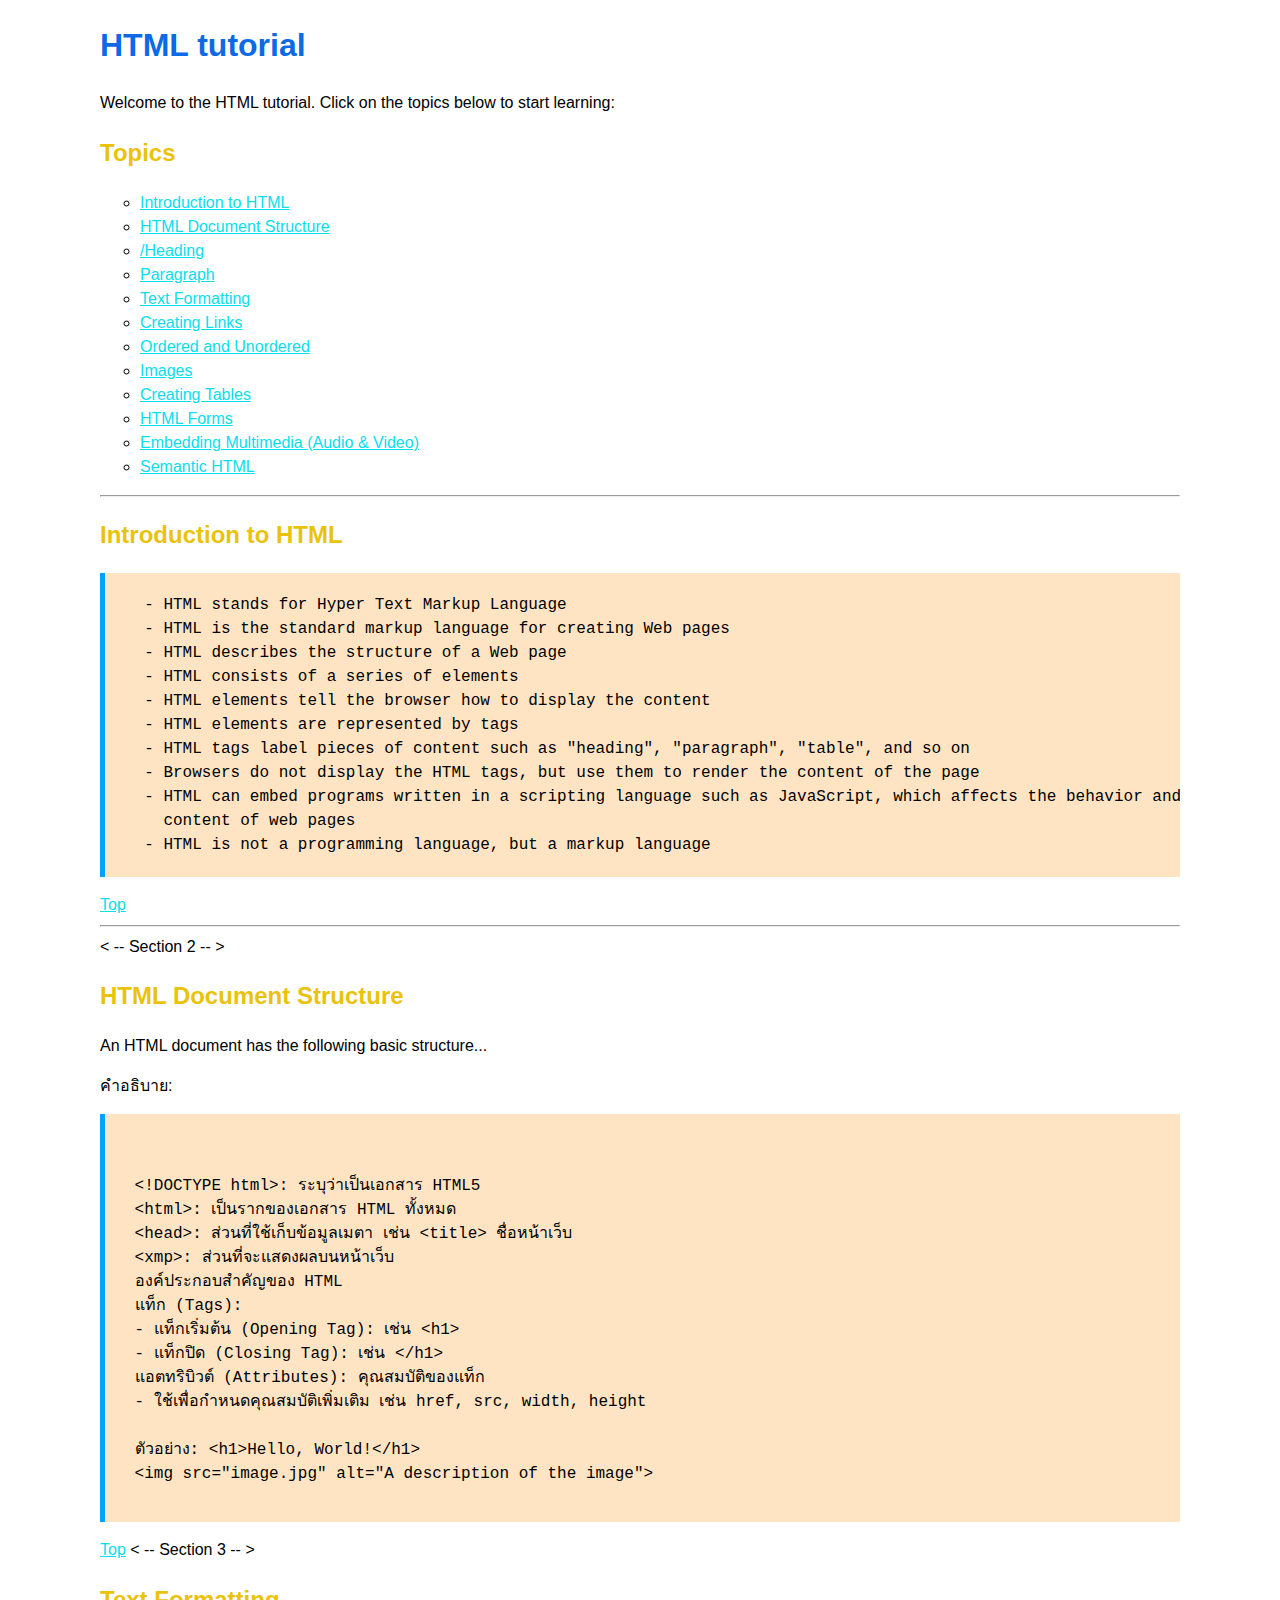
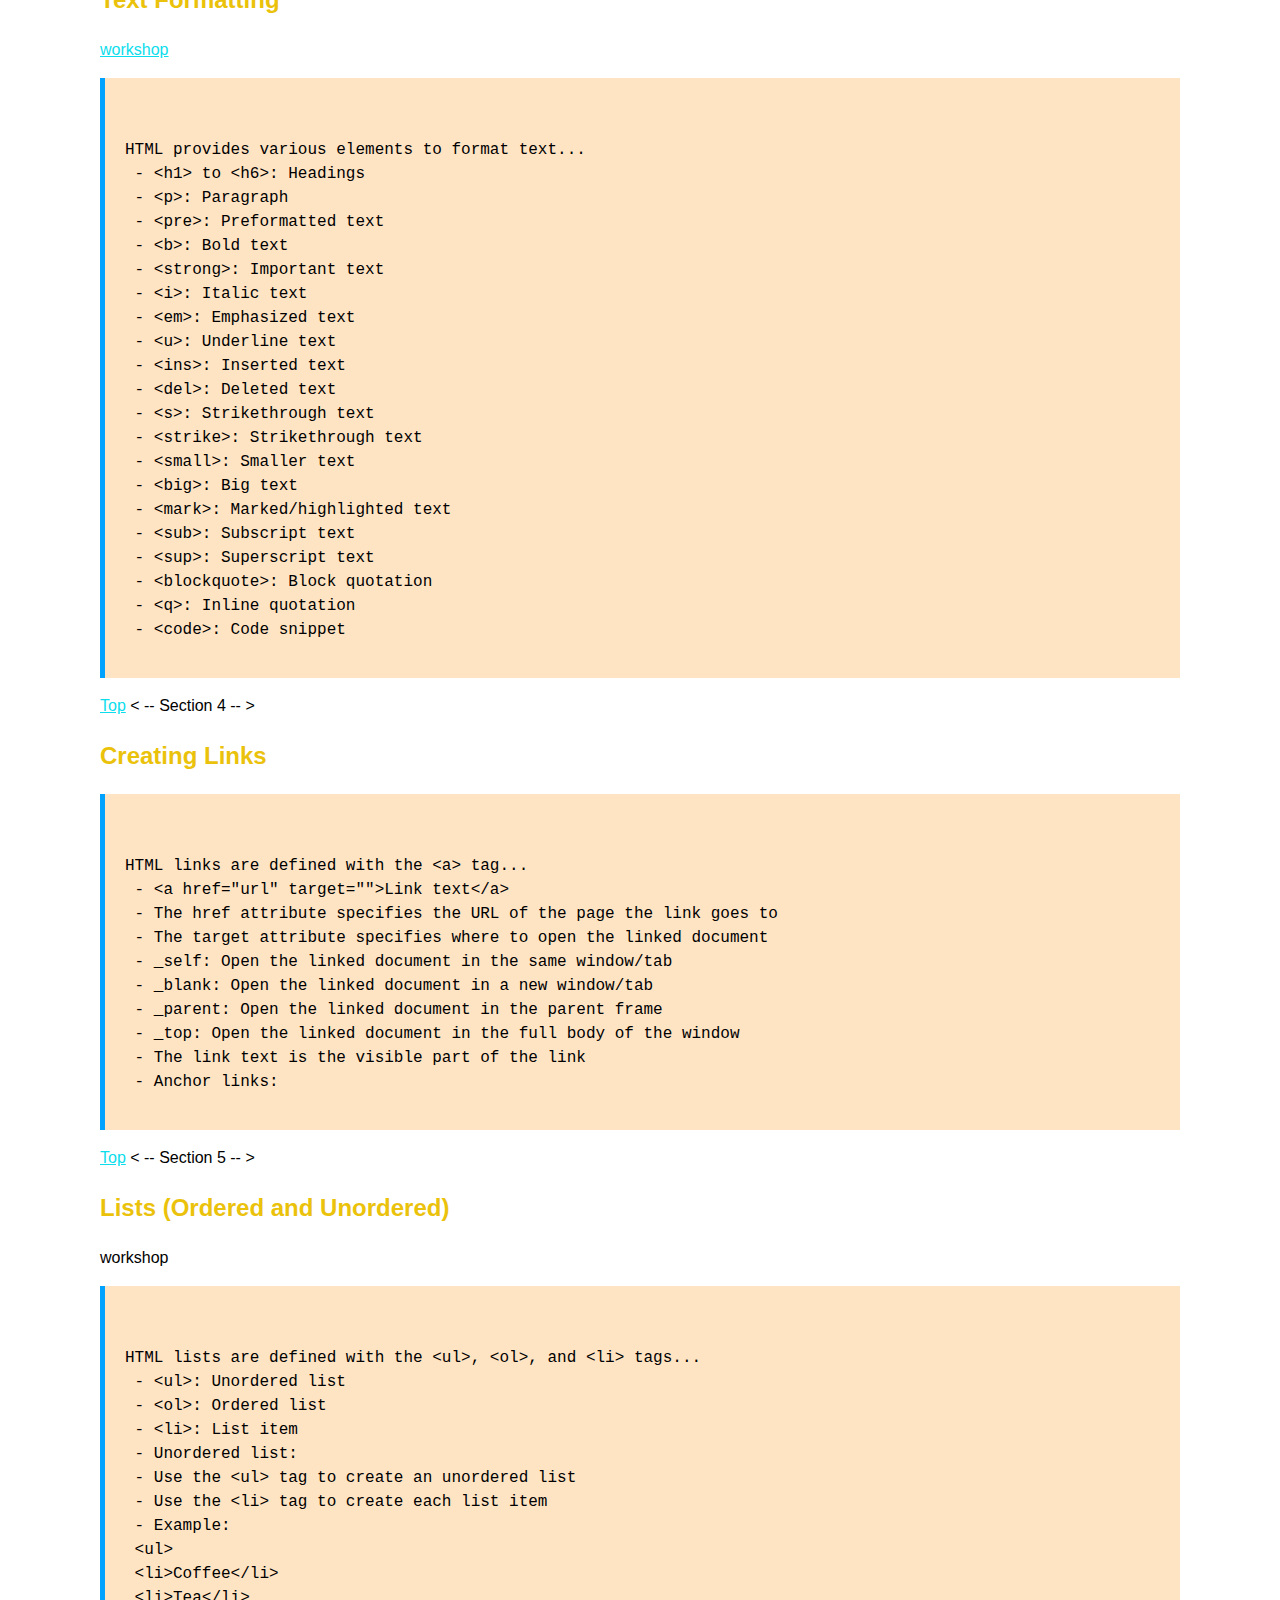
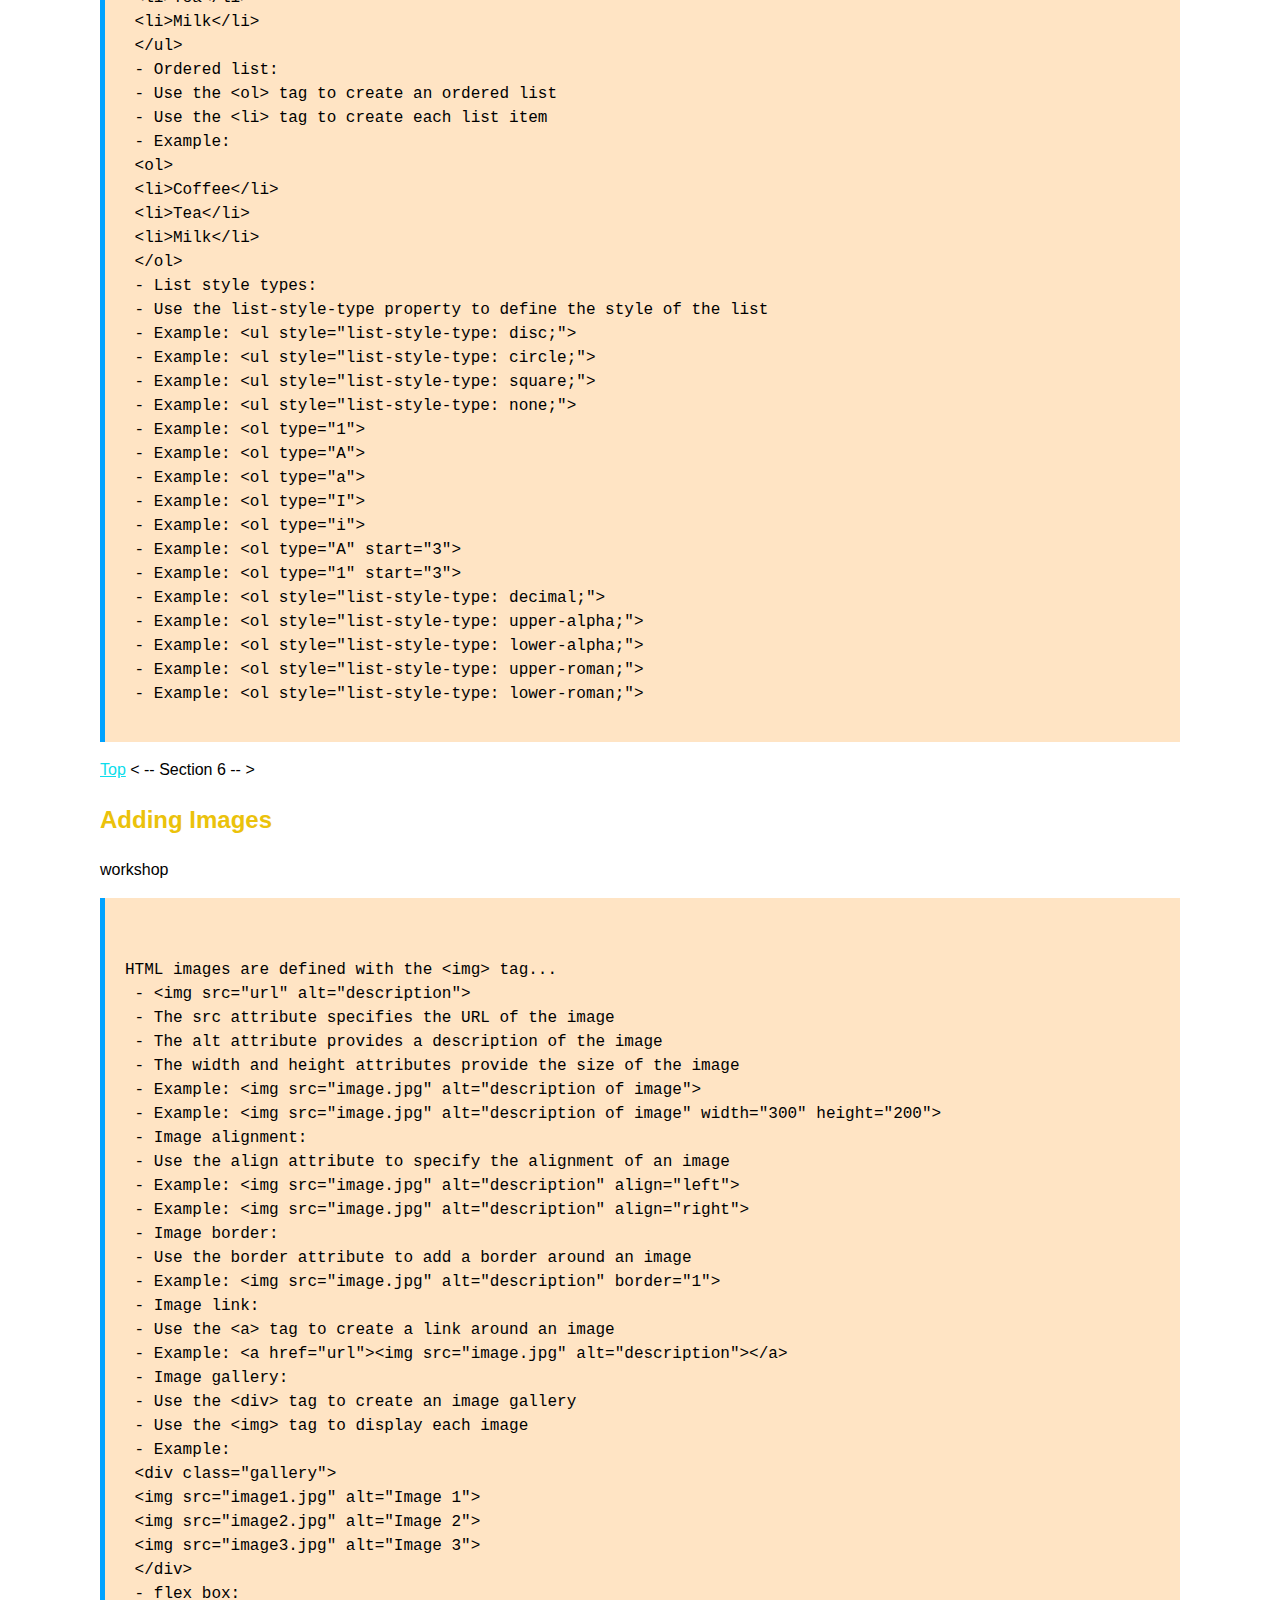
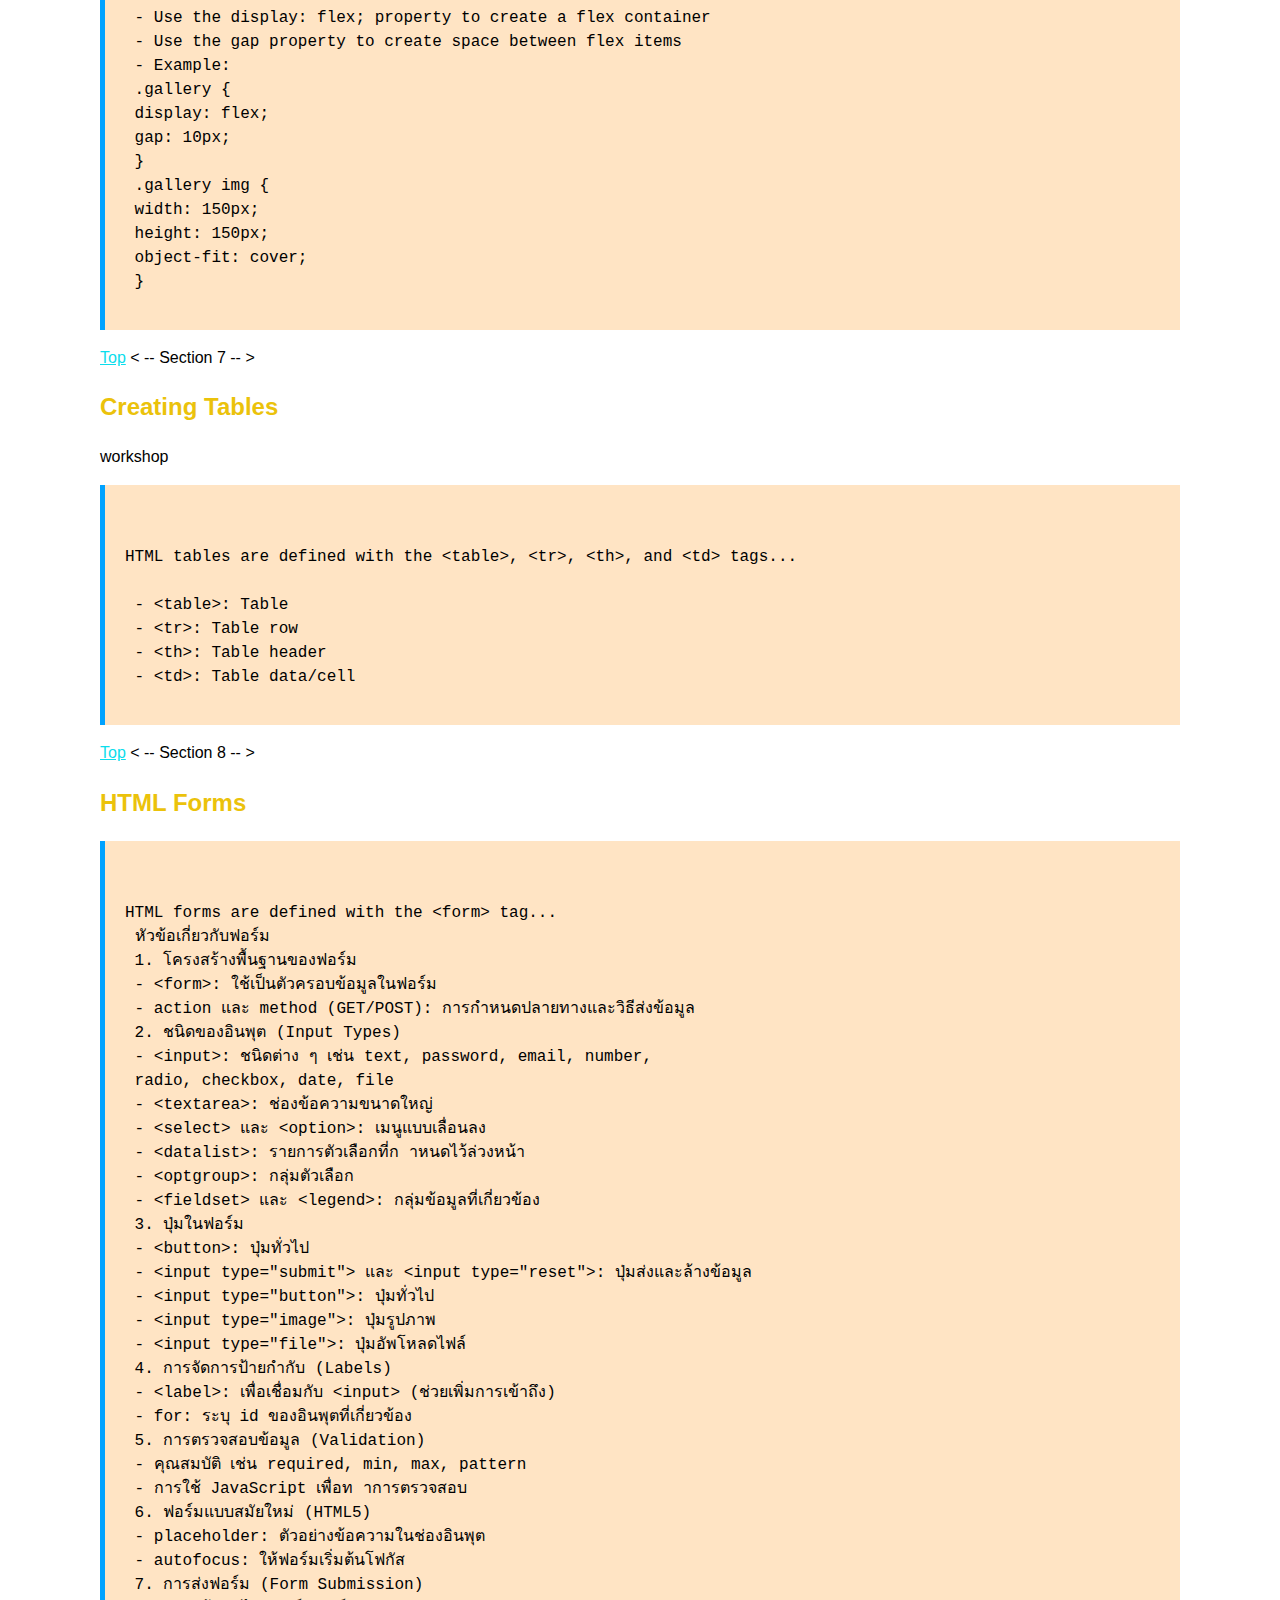
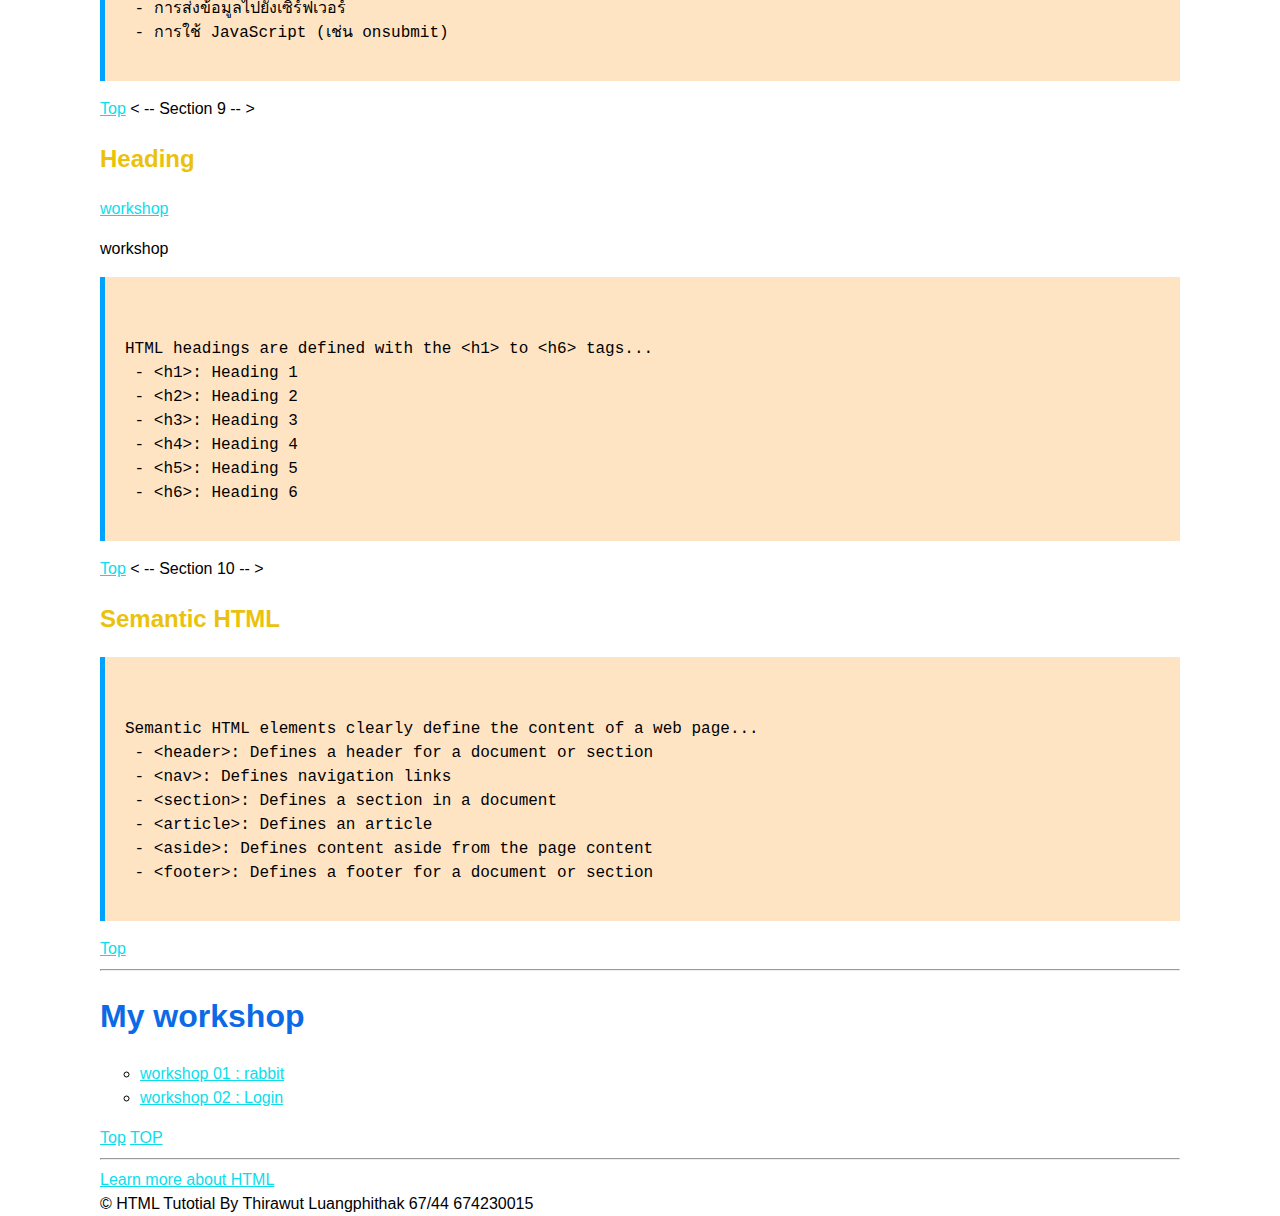
<file: 6744015/index.html>
<!DOCTYPE html>
<html lang="en">
<head>
    <meta charset="UTF-8">
    <meta name="viewport" content="width=device-width, initial-scale=1.0">
    <title>HTML Tutorials</title>
    <style>

        html{
            scroll-behavior: smooth;
        }
        body{
            font-family:'Segoe UI', Tahoma, Geneva, Verdana, sans-serif;
            margin: 20px 100px 0 100px;
            line-height: 1.5 ;
        }   
        h1 {
            color: rgb(12, 106, 230);
        }
        h2 {
            color: rgb(235, 194, 11);
        }
        ul {
            list-style-type: circle;
        }
        a {
            text-decoration: underline;
            color: #0bddec;
        }
        pre {
            background-color: bisque;
            padding: 20px;
            border-left: rgb(0, 162, 255) 5px solid; 
            font-size: 16px;
        }
        
        foter{ background-color: rgb(0, 0, 0);
        color: white;
        text-align: center;
        padding: 10px;
        font-size: 16px;
        margin-top: 40px;
        }

    </style>
</head>
<body>
    <! -- main menu-- >
    <h1 style="">HTML tutorial</h1>
    <p>Welcome to the HTML tutorial. Click on the topics below to start learning:</p>
    <h2>Topics</h2>
    <ul>

        <li><a href="#intro">Introduction to HTML</a></li>
        <li><a href="#structure">HTML Document Structure</a></li>
        <li><a href="#heading">/Heading</a></li>
        <li><a href="#creating">Paragraph</a></li>
        <li><a href="#lists">Text Formatting</a></li>
        <li><a href="#images">Creating Links</a></li>
        <li><a herf="#tables">Ordered and Unordered</a></li>
        <li><a herf="#forms"> Images</a></li>
        <li><a herf="#Formatting">Creating Tables</a></li>
        <li><a herf="#Semantic">HTML Forms</a></li>
        <li><a herf="#paragraph">Embedding Multimedia (Audio & Video)</a></li>
        <li><a herf="#workshop">Semantic HTML</a></li>
    </ul>
    <hr>
 <! -- Section 1 -- >

<h2 id="intro">Introduction to HTML </h2>
<pre>
  - HTML stands for Hyper Text Markup Language
  - HTML is the standard markup language for creating Web pages
  - HTML describes the structure of a Web page
  - HTML consists of a series of elements
  - HTML elements tell the browser how to display the content
  - HTML elements are represented by tags
  - HTML tags label pieces of content such as "heading", "paragraph", "table", and so on
  - Browsers do not display the HTML tags, but use them to render the content of the page
  - HTML can embed programs written in a scripting language such as JavaScript, which affects the behavior and
    content of web pages
  - HTML is not a programming language, but a markup language</pre>
 
  <a href="index.html">Top</a>

    <hr> 
   < -- Section 2 -- >
  <h2 id="structure"> HTML Document Structure</h2>
  <p>An HTML document has the following basic structure...</p>
 คำอธิบาย:
 <pre><xmp>
 <!DOCTYPE html>: ระบุว่าเป็นเอกสาร HTML5
 <html>: เป็นรากของเอกสาร HTML ทั้งหมด
 <head>: ส่วนที่ใช้เก็บข้อมูลเมตา เช่น <title> ชื่อหน้าเว็บ
 <xmp>: ส่วนที่จะแสดงผลบนหน้าเว็บ
 องค์ประกอบสำคัญของ HTML
 แท็ก (Tags):
 - แท็กเริ่มต้น (Opening Tag): เช่น <h1>
 - แท็กปิด (Closing Tag): เช่น </h1>
 แอตทริบิวต์ (Attributes): คุณสมบัติของแท็ก
 - ใช้เพื่อกำหนดคุณสมบัติเพิ่มเติม เช่น href, src, width, height

 ตัวอย่าง: <h1>Hello, World!</h1>
 <img src="image.jpg" alt="A description of the image"> </xmp></pre>

 
 <a href="index.html">Top</a>

< -- Section 3 -- >
<h2 id="Formatting"> Text Formatting</h2>
<a href="W04_01_formatting.html">workshop</a>
<pre><xmp>
HTML provides various elements to format text...
 - <h1> to <h6>: Headings
 - <p>: Paragraph
 - <pre>: Preformatted text
 - <b>: Bold text
 - <strong>: Important text
 - <i>: Italic text
 - <em>: Emphasized text
 - <u>: Underline text
 - <ins>: Inserted text
 - <del>: Deleted text
 - <s>: Strikethrough text
 - <strike>: Strikethrough text
 - <small>: Smaller text
 - <big>: Big text
 - <mark>: Marked/highlighted text
 - <sub>: Subscript text
 - <sup>: Superscript text
 - <blockquote>: Block quotation
 - <q>: Inline quotation
 - <code>: Code snippet </xmp></pre>


<a href="index.html">Top</a>
 
< -- Section 4 -- >
<h2 id="W05_01_link.html"> Creating Links</h2>
<pre><xmp>
HTML links are defined with the <a> tag...
 - <a href="url" target="">Link text</a>
 - The href attribute specifies the URL of the page the link goes to
 - The target attribute specifies where to open the linked document
 - _self: Open the linked document in the same window/tab
 - _blank: Open the linked document in a new window/tab
 - _parent: Open the linked document in the parent frame
 - _top: Open the linked document in the full body of the window
 - The link text is the visible part of the link
 - Anchor links: </xmp></pre>
 <a href="index.html">Top</a>

 < -- Section 5 -- >
<h2 id="lists"> Lists (Ordered and Unordered)</h2>
workshop
<pre><xmp>
HTML lists are defined with the <ul>, <ol>, and <li> tags...
 - <ul>: Unordered list
 - <ol>: Ordered list
 - <li>: List item
 - Unordered list:
 - Use the <ul> tag to create an unordered list
 - Use the <li> tag to create each list item
 - Example:
 <ul>
 <li>Coffee</li>
 <li>Tea</li>
 <li>Milk</li>
 </ul>
 - Ordered list:
 - Use the <ol> tag to create an ordered list
 - Use the <li> tag to create each list item
 - Example:
 <ol>
 <li>Coffee</li>
 <li>Tea</li>
 <li>Milk</li>
 </ol>
 - List style types:
 - Use the list-style-type property to define the style of the list
 - Example: <ul style="list-style-type: disc;">
 - Example: <ul style="list-style-type: circle;">
 - Example: <ul style="list-style-type: square;">
 - Example: <ul style="list-style-type: none;">
 - Example: <ol type="1">
 - Example: <ol type="A">
 - Example: <ol type="a">
 - Example: <ol type="I">
 - Example: <ol type="i">
 - Example: <ol type="A" start="3">
 - Example: <ol type="1" start="3">
 - Example: <ol style="list-style-type: decimal;">
 - Example: <ol style="list-style-type: upper-alpha;">
 - Example: <ol style="list-style-type: lower-alpha;">
 - Example: <ol style="list-style-type: upper-roman;">
 - Example: <ol style="list-style-type: lower-roman;"></xmp></pre>

<a href="index.html">Top</a>

    < -- Section 6 -- >
<h2 id="images"> Adding Images </h2>
workshop
<pre><xmp>
HTML images are defined with the <img> tag...
 - <img src="url" alt="description">
 - The src attribute specifies the URL of the image
 - The alt attribute provides a description of the image
 - The width and height attributes provide the size of the image
 - Example: <img src="image.jpg" alt="description of image">
 - Example: <img src="image.jpg" alt="description of image" width="300" height="200">
 - Image alignment:
 - Use the align attribute to specify the alignment of an image
 - Example: <img src="image.jpg" alt="description" align="left">
 - Example: <img src="image.jpg" alt="description" align="right">
 - Image border:
 - Use the border attribute to add a border around an image
 - Example: <img src="image.jpg" alt="description" border="1">
 - Image link:
 - Use the <a> tag to create a link around an image
 - Example: <a href="url"><img src="image.jpg" alt="description"></a>
 - Image gallery:
 - Use the <div> tag to create an image gallery
 - Use the <img> tag to display each image
 - Example:
 <div class="gallery">
 <img src="image1.jpg" alt="Image 1">
 <img src="image2.jpg" alt="Image 2">
 <img src="image3.jpg" alt="Image 3">
 </div>
 - flex box:
 - Use the display: flex; property to create a flex container
 - Use the gap property to create space between flex items
 - Example:
 .gallery {
 display: flex;
 gap: 10px;
 }
 .gallery img {
 width: 150px;
 height: 150px;
 object-fit: cover;
 }</xmp></pre>

<a href="index.html">Top</a>

< -- Section 7 -- >
<h2 id="tables"> Creating Tables </h2>
workshop
<pre><xmp>
HTML tables are defined with the <table>, <tr>, <th>, and <td> tags...
    
 - <table>: Table
 - <tr>: Table row
 - <th>: Table header
 - <td>: Table data/cell</xmp></pre>

<a href="index.html">Top</a>

< -- Section 8 -- >
<h2 id="forms"> HTML Forms </h2>
<pre><xmp>
HTML forms are defined with the <form> tag...
 หัวข้อเกี่ยวกับฟอร์ม
 1. โครงสร้างพื้นฐานของฟอร์ม
 - <form>: ใช้เป็นตัวครอบข้อมูลในฟอร์ม
 - action และ method (GET/POST): การกำหนดปลายทางและวิธีส่งข้อมูล
 2. ชนิดของอินพุต (Input Types)
 - <input>: ชนิดต่าง ๆ เช่น text, password, email, number,
 radio, checkbox, date, file
 - <textarea>: ช่องข้อความขนาดใหญ่
 - <select> และ <option>: เมนูแบบเลื่อนลง
 - <datalist>: รายการตัวเลือกที่ก าหนดไว้ล่วงหน้า
 - <optgroup>: กลุ่มตัวเลือก
 - <fieldset> และ <legend>: กลุ่มข้อมูลที่เกี่ยวข้อง
 3. ปุ่มในฟอร์ม
 - <button>: ปุ่มทั่วไป
 - <input type="submit"> และ <input type="reset">: ปุ่มส่งและล้างข้อมูล
 - <input type="button">: ปุ่มทั่วไป
 - <input type="image">: ปุ่มรูปภาพ
 - <input type="file">: ปุ่มอัพโหลดไฟล์
 4. การจัดการป้ายกำกับ (Labels)
 - <label>: เพื่อเชื่อมกับ <input> (ช่วยเพิ่มการเข้าถึง)
 - for: ระบุ id ของอินพุตที่เกี่ยวข้อง
 5. การตรวจสอบข้อมูล (Validation)
 - คุณสมบัติ เช่น required, min, max, pattern
 - การใช้ JavaScript เพื่อท าการตรวจสอบ
 6. ฟอร์มแบบสมัยใหม่ (HTML5)
 - placeholder: ตัวอย่างข้อความในช่องอินพุต
 - autofocus: ให้ฟอร์มเริ่มต้นโฟกัส
 7. การส่งฟอร์ม (Form Submission)
 - การส่งข้อมูลไปยังเซิร์ฟเวอร์
 - การใช้ JavaScript (เช่น onsubmit)</xmp></pre>

<a href="index.html">Top</a>

< -- Section 9 -- >
<h2 id="heading"> Heading </h2>
<p><a href="W03_01_heading.html">workshop</a></p>
workshop
<pre><xmp>
HTML headings are defined with the <h1> to <h6> tags...
 - <h1>: Heading 1
 - <h2>: Heading 2
 - <h3>: Heading 3
 - <h4>: Heading 4
 - <h5>: Heading 5
 - <h6>: Heading 6</xmp></pre>

<a href="index.html">Top</a>

< -- Section 10 -- >
<h2 id="Semantic"> Semantic HTML </h2>
<pre><xmp>
Semantic HTML elements clearly define the content of a web page...
 - <header>: Defines a header for a document or section
 - <nav>: Defines navigation links
 - <section>: Defines a section in a document
 - <article>: Defines an article
 - <aside>: Defines content aside from the page content
 - <footer>: Defines a footer for a document or section</xmp></pre>

<a href="index.html">Top</a>
<hr>
<h1 id="workshop"> My workshop</h1>
<ul>
    <li><a href="">workshop 01 : rabbit</a></li>
    <li><a href="">workshop 02 : Login</a></li>
</ul>
<a href="index.html">Top</a>
<a href="#top" class="topButton">TOP</a>
<hr>
<a href="index.html">Learn more about HTML</a>
</div>
<footer>&copy; HTML Tutotial By Thirawut Luangphithak 67/44 674230015 </footer>   
</body>
</html>
</file>
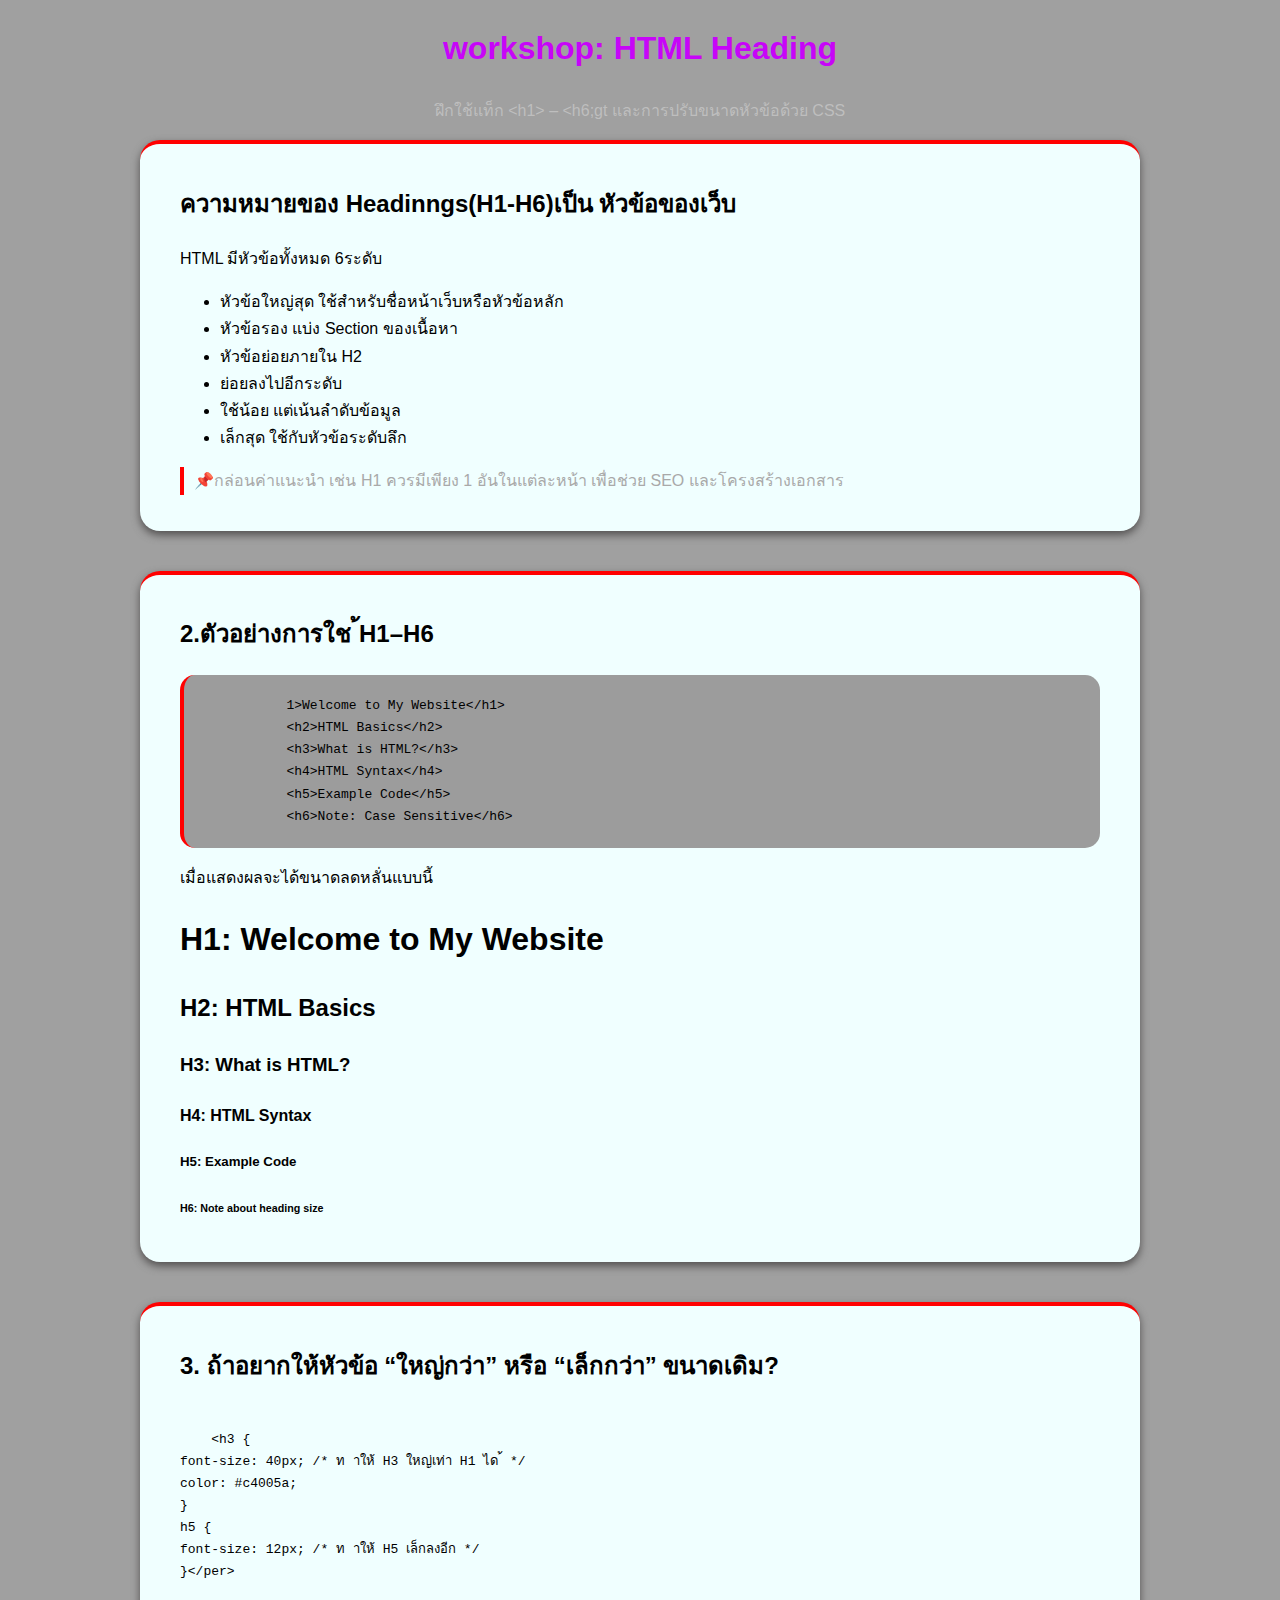
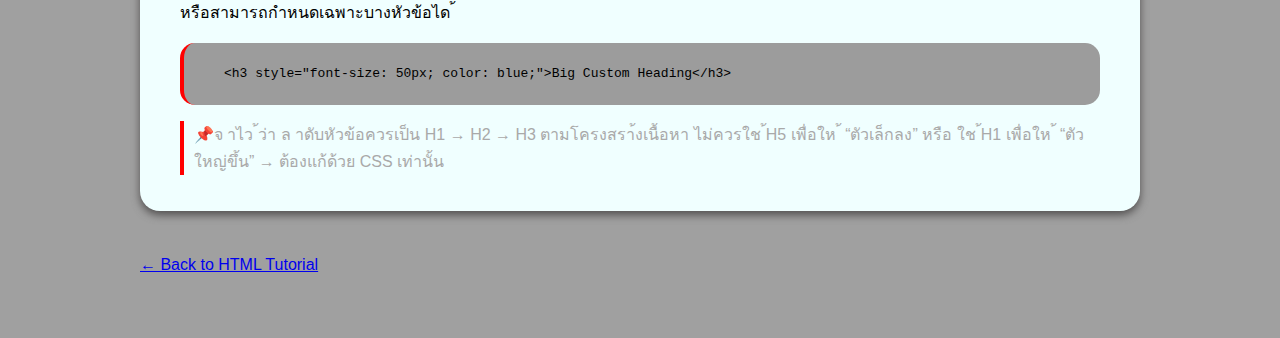
<file: W03_01_heading.html>
<!DOCTYPE html>
<html lang="en">
<head>
<meta charset="UTF-8">
<meta name="viewport" content="width=device=width , initial-scale=1.0">
<title> Heading workshop </title>
<style>
    body{
        font-family: 'segoe UI','Segoe UI', Tahoma, Geneva, Verdana, sans-serif;
        margin: 0;
        padding: 0;
        line-height: 1.7;
        background-color: rgb(160, 160, 160);

    }
    .container{
        max-width: 1000px;
        margin: 20px auto;
        padding-bottom: 40px;
    }
    h1.title{
        color: #c705f8;
        text-align: center;
    }
    .subtitle{
        text-align: center;
        color: rgb(190, 190, 190);
    }
    .card {
        background-color: azure;
        padding: 20px 40px;
        border-radius: 20px;
        border-top: 4px solid red;
        box-shadow: 0 4px 8px rgb(82, 80, 80);
        margin-bottom: 40px;
    }
    .note{
        border-left: 4px solid rgb(255, 0, 0);
        padding-left: 10px;
        color: darkgray;
    }
    pre{
        border-left: 4px solid rgb(255, 0, 0);
        padding-left: 10px;
        background-color: rgb(156, 156, 156);
        padding: 20px 40px;
        border-radius: 15px;
    }
    
    </style>
</head>
<body>

<div class="container">
    <h1 class="title">workshop: HTML Heading</h1>
    <p class="subtitle">ฝึกใช้แท็ก &lt;h1&gt; – &lt;h6;gt และการปรับขนาดหัวข้อด้วย CSS</p>
    
    <! -- Section 1 -- >
    <section class="card">
    <h2>ความหมายของ Headinngs(H1-H6)เป็น หัวข้อของเว็บ</h2>
    <p>HTML มีหัวข้อทั้งหมด 6ระดับ</p>
    <ul>
        <li>หัวข้อใหญ่สุด ใช้สำหรับชื่อหน้าเว็บหรือหัวข้อหลัก</li>
        <li>หัวข้อรอง แบ่ง Section ของเนื้อหา</li>
        <li>หัวข้อย่อยภายใน H2</li>
        <li>ย่อยลงไปอีกระดับ</li>
        <li>ใช้น้อย แต่เน้นลำดับข้อมูล</li>
        <li>เล็กสุด ใช้กับหัวข้อระดับลึก</li>

        </ul>
  
        <p class="note"> 📌กล่อนค่าแนะนำ เช่น H1 ควรมีเพียง 1 อันในแต่ละหน้า เพื่อช่วย SEO และโครงสร้างเอกสาร </p>
    </section>
    <! -- Section 2 -- >
    
    <section class="card">
    <h2>2.ตัวอย่างการใช ้H1–H6</h2>
    <pre>
        1&gt;Welcome to My Website&lt;/h1&gt;
        &lt;h2&gt;HTML Basics&lt;/h2&gt;
        &lt;h3&gt;What is HTML?&lt;/h3&gt;
        &lt;h4&gt;HTML Syntax&lt;/h4&gt;
        &lt;h5&gt;Example Code&lt;/h5&gt;
        &lt;h6&gt;Note: Case Sensitive&lt;/h6&gt;</pre>
     <p>เมื่อแสดงผลจะได้ขนาดลดหลั่นแบบนี้</p>
        <h1>H1: Welcome to My Website</h1>
        <h2>H2: HTML Basics</h2>
        <h3>H3: What is HTML?</h3>
        <h4>H4: HTML Syntax</h4>
        <h5>H5: Example Code</h5>
        <h6>H6: Note about heading size</h6>
    </section>


    <! -- Section 3 -- >
    <section class="card">
    <h2>3. ถ้าอยากให้หัวข้อ “ใหญ่กว่า” หรือ “เล็กกว่า” ขนาดเดิม?</h2>
    <per><xmp> 
    <h3 {
font-size: 40px; /* ท าให้ H3 ใหญ่เท่า H1 ได ้ */
color: #c4005a;
}
h5 {
font-size: 12px; /* ท าให้ H5 เล็กลงอีก */
}</per></xmp>
    <p>หรือสามารถกำหนดเฉพาะบางหัวข้อได ้</p>
    <pre>&lt;h3 style="font-size: 50px; color: blue;"&gt;Big Custom Heading&lt;/h3&gt;</pre>
        <p class="note"> 📌จ าไว ้ว่า ล าดับหัวข้อควรเป็น H1 → H2 → H3 ตามโครงสรา้งเนื้อหา ไม่ควรใช ้H5 เพื่อให ้ “ตัวเล็กลง” หรือ ใช ้H1
เพื่อให ้ “ตัวใหญ่ขึ้น” → ต้องแก้ด้วย CSS เท่านั้น </p>
    </section>
    <a href="index.html">&larr; Back to HTML Tutorial</a>
</div>

</body>
</html>
</file>
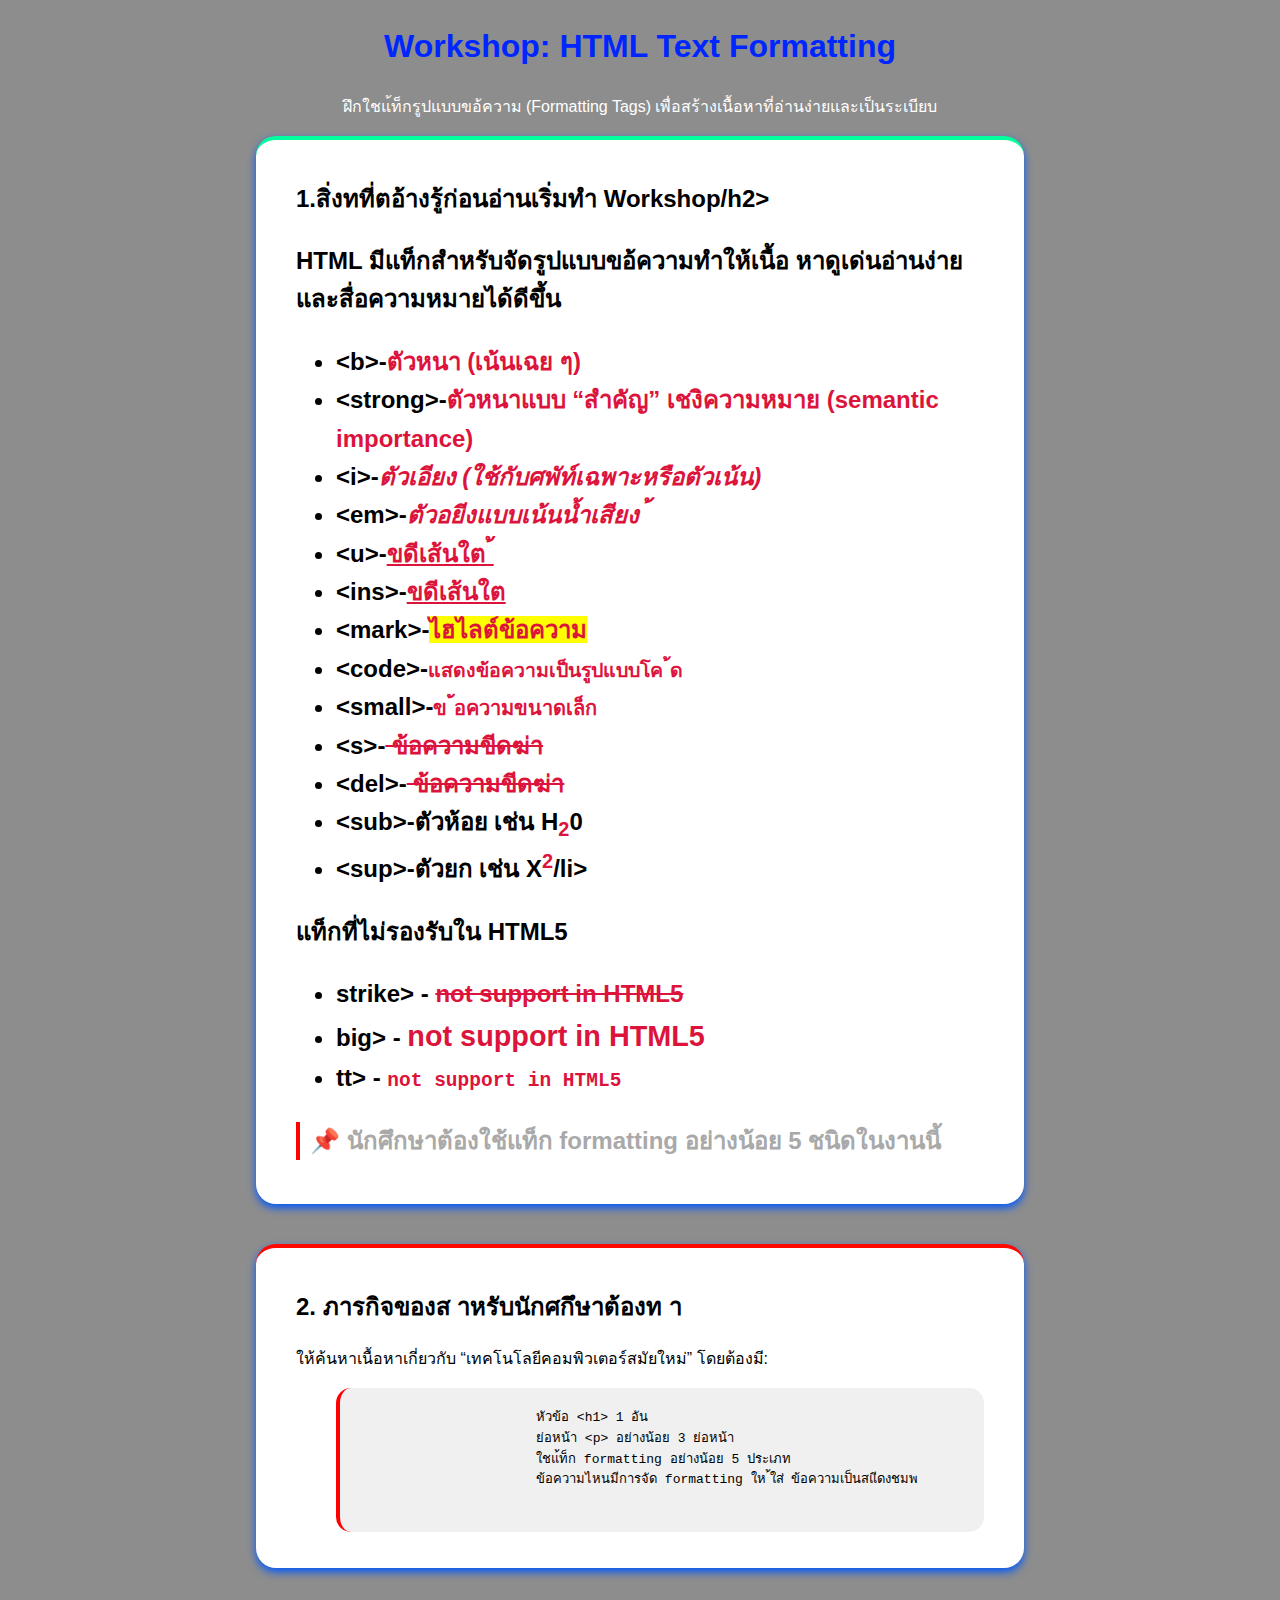
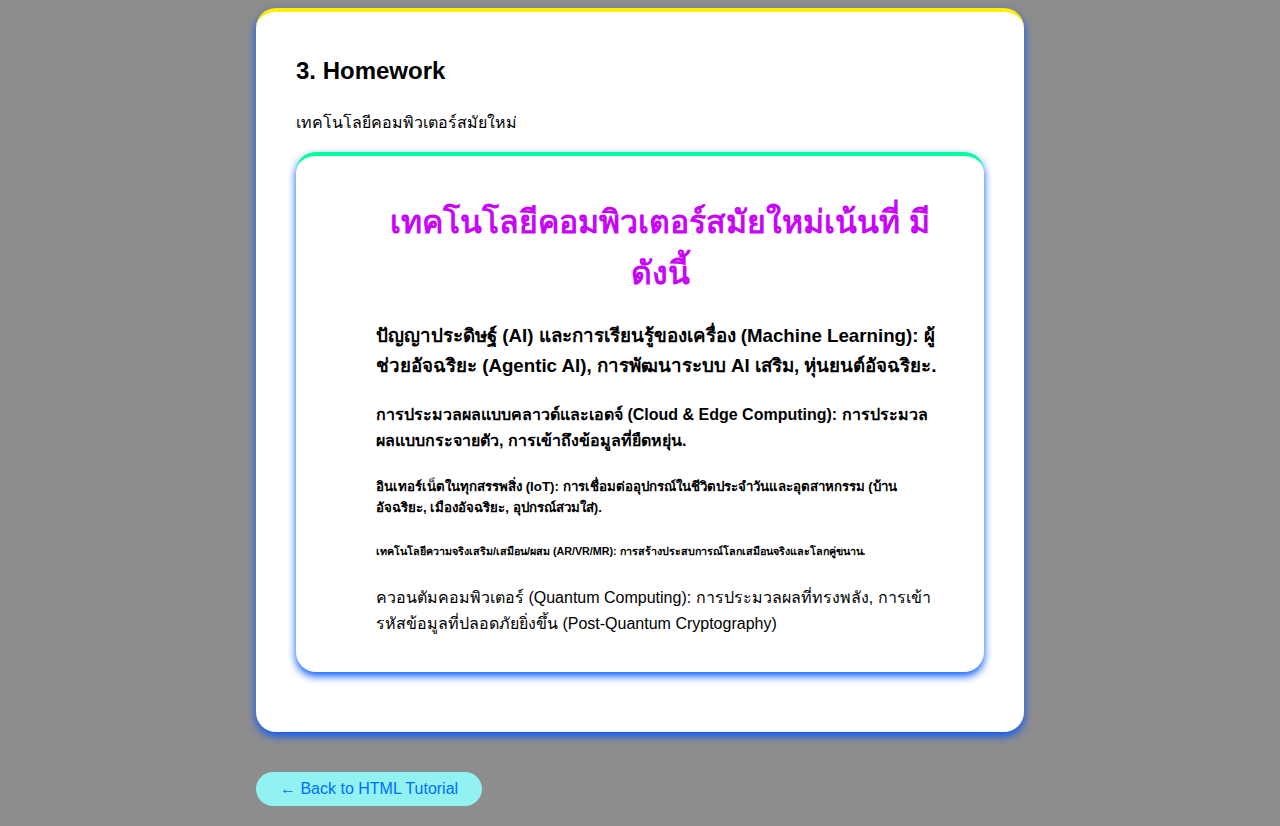
<file: W04_01_formatting.html>
<!DOCTYPE html>
<html lang="en">
<head>
    <meta charset="UTF-8">
    <meta name="viewport" content="width=device-width, initial-scale=1.0">
    <title>Formatting</title>
    <style>
        body{
            font-family: 'segoe UI','Segoe UI', Tahoma, Geneva, Verdana, sans-serif;
        margin: 0;
        padding: 0;
        line-height: 1.6;
        background-color: rgb(141, 141, 141);

        }

        .container{
            width: 60%;
            margin: 20px auto;
            
        
        }
        
        .card{
            background-color: rgb(255, 255, 255);
            padding: 20px 40px;
            border-radius: 20px;
        border-top: 4px solid rgb(0, 255, 157);
        box-shadow: 0 4px 8px rgb(0, 88, 252);
        margin-bottom: 40px;
        }

        .card.module-1{
        border-top: 4px solid rgb(255, 8, 0);
        

        }
        .card.module-2{
        border-top: 4px solid rgb(255, 238, 0);
        

        }
        
        
        header{
            
        }
        h1 {
            color: rgb(0, 38, 255);
            text-align: center;
        }
        .subtitle{
            text-align: center;
            color: #ffffff;
        }
        h1.title{
        color: #c705f8;
        text-align: center;
    }
        .text-color{
            color: crimson;
        }
        main{}
        
        footer{}

        .note{
        border-left: 4px solid rgb(255, 0, 0);
        padding-left: 10px;
        color: darkgray;
    }
    
        pre{
        border-left: 4px solid rgb(255, 0, 0);
        padding-left: 10px;
        background-color: rgb(240, 240, 240);
        padding: 20px 40px;
        border-radius: 15px;
    }
        .back-link{
        color:rgb(0, 110, 255);
        text-decoration: none;

        background-color: rgb(146, 241, 241);
        display: inline-block;
        text-align: center;

        padding: 4px 24px ;
        border-radius: 100px;
    }
    .back-link:hover{
        color: rgb(184, 0, 0);
        text-decoration: underline;
        background-color: chartreuse;
    }

    </style>
</head>
<body>
    <div class="container">
        <header>
            <h1>Workshop: HTML Text Formatting</h1>
            <p class="subtitle">ฝึกใชแ้ท็กรูปแบบขอ้ความ (Formatting Tags) เพื่อสร้างเนื้อหาที่อ่านง่ายและเป็นระเบียบ</p>
        </header>
        <main>
            <div class="card">
                <h2>1.สิ่งทที่ตอ้างรู้ก่อนอ่านเริ่มทำ Workshop/h2>
                <p>HTML มีแท็กสำหรับจัดรูปแบบขอ้ความทำให้เนื้อ หาดูเด่นอ่านง่ายและสื่อความหมายได้ดีขึ้น</p>
                <ul>
                <li>&lt;b&gt;-<b class="text-color">ตัวหนา (เน้นเฉย ๆ)</b></li>
                <li>&lt;strong&gt;-<strong class="text-color">ตัวหนาแบบ “สำคัญ” เชงิความหมาย (semantic importance)</strong></li>
                <li>&lt;i&gt;-<i class="text-color">ตัวเอียง (ใช้กับศพัท์เฉพาะหรือตัวเน้น)</i></li>
                <li>&lt;em&gt;-<em class="text-color">ตัวอยีงแบบเน้นน้ำเสียง ้</em></li>
                <li>&lt;u&gt;-<u class="text-color">ขดีเส้นใต ้</u></li>
                <li>&lt;ins&gt;-<ins class="text-color">ขดีเส้นใต</ins></li>
                <li>&lt;mark&gt;-<mark class="text-color">ไฮไลต์ข้อความ</mark></li>
                <li>&lt;code&gt;-<code class="text-color">แสดงข้อความเป็นรูปแบบโค ้ด</code></li>
                <li>&lt;small&gt;-<small class="text-color">ข ้อความขนาดเล็ก</small></li>
                <li>&lt;s&gt;-<s class="text-color"> ข้อความขีดฆ่า </s></li>
                <li>&lt;del&gt;-<del class="text-color"> ข้อความขีดฆ่า </del></li>
                <li>&lt;sub&gt;-ตัวห้อย เช่น H<sub class="text-color">2</sub>0</li>
                <li>&lt;sup&gt;-ตัวยก เช่น X<sup class="text-color">2</sup>/li>
                
            </ul>
            <p>แท็กที่ไม่รองรับใน HTML5</p>
            <ul>
                <li>&it;strike&gt; - <strike class="text-color">not support in HTML5 </strike></li>
                <li>&it;big&gt; - <big class="text-color">not support in HTML5 </big></li>
                <li>&it;tt&gt; - <tt class="text-color">not support in HTML5 </tt></li>
            </ul>  
            <p class="note"> 📌 นักศึกษาต้องใช้แท็ก formatting อย่างน้อย 5 ชนิดในงานนี้ </p>  
            </div>
            <! -- card 2 -- >
            <div class="card module-1">
                <h2>2. ภารกิจของส าหรับนักศกึษาต้องท า</h2>
                <p>ให้ค้นหาเนื้อหาเกี่ยวกับ “เทคโนโลยีคอมพิวเตอร์สมัยใหม่” โดยต้องมี:</p>
                <ul>
                    <pre>
                    <il>หัวข้อ &lt;h1&gt; 1 อัน</il>
                    <il>ย่อหน้า &lt;p&gt; อย่างน้อย 3 ย่อหน้า</il>
                    <il>ใชแ้ท็ก formatting อย่างน้อย 5 ประเภท</il>
                    <il>ข้อความไหนมีการจัด formatting ให ้ใส่ ข้อความเป็นสแีดงชมพ</il>
                    </pre>
                </ul>
                </div>
            <! -- card 3 -- >
            <div class="card module-2">
                <h2>3. Homework</h2>
                <p>เทคโนโลยีคอมพิวเตอร์สมัยใหม่</p>
                <div class="card">
                <ul>
                    <h1 class="title">เทคโนโลยีคอมพิวเตอร์สมัยใหม่เน้นที่ มีดังนี้</h1>
                    <h3>ปัญญาประดิษฐ์ (AI) และการเรียนรู้ของเครื่อง (Machine Learning): ผู้ช่วยอัจฉริยะ (Agentic AI), การพัฒนาระบบ AI เสริม, หุ่นยนต์อัจฉริยะ.</h3>
                    <h4>การประมวลผลแบบคลาวด์และเอดจ์ (Cloud & Edge Computing): การประมวลผลแบบกระจายตัว, การเข้าถึงข้อมูลที่ยืดหยุ่น.</h4>
                    <h5>อินเทอร์เน็ตในทุกสรรพสิ่ง (IoT): การเชื่อมต่ออุปกรณ์ในชีวิตประจำวันและอุตสาหกรรม (บ้านอัจฉริยะ, เมืองอัจฉริยะ, อุปกรณ์สวมใส่).</h5>
                    <h6>เทคโนโลยีความจริงเสริม/เสมือน/ผสม (AR/VR/MR): การสร้างประสบการณ์โลกเสมือนจริงและโลกคู่ขนาน.</h6>
                    <h7>ควอนตัมคอมพิวเตอร์ (Quantum Computing): การประมวลผลที่ทรงพลัง, การเข้ารหัสข้อมูลที่ปลอดภัยยิ่งขึ้น (Post-Quantum Cryptography)</h7>

                </ul>
            </div>
            
        </main>
        <footer>
            <a href="index.html" class="back-link">&larr; Back to HTML Tutorial</a>
        </footer>
    </div>
    
</body>
</html>
</file>
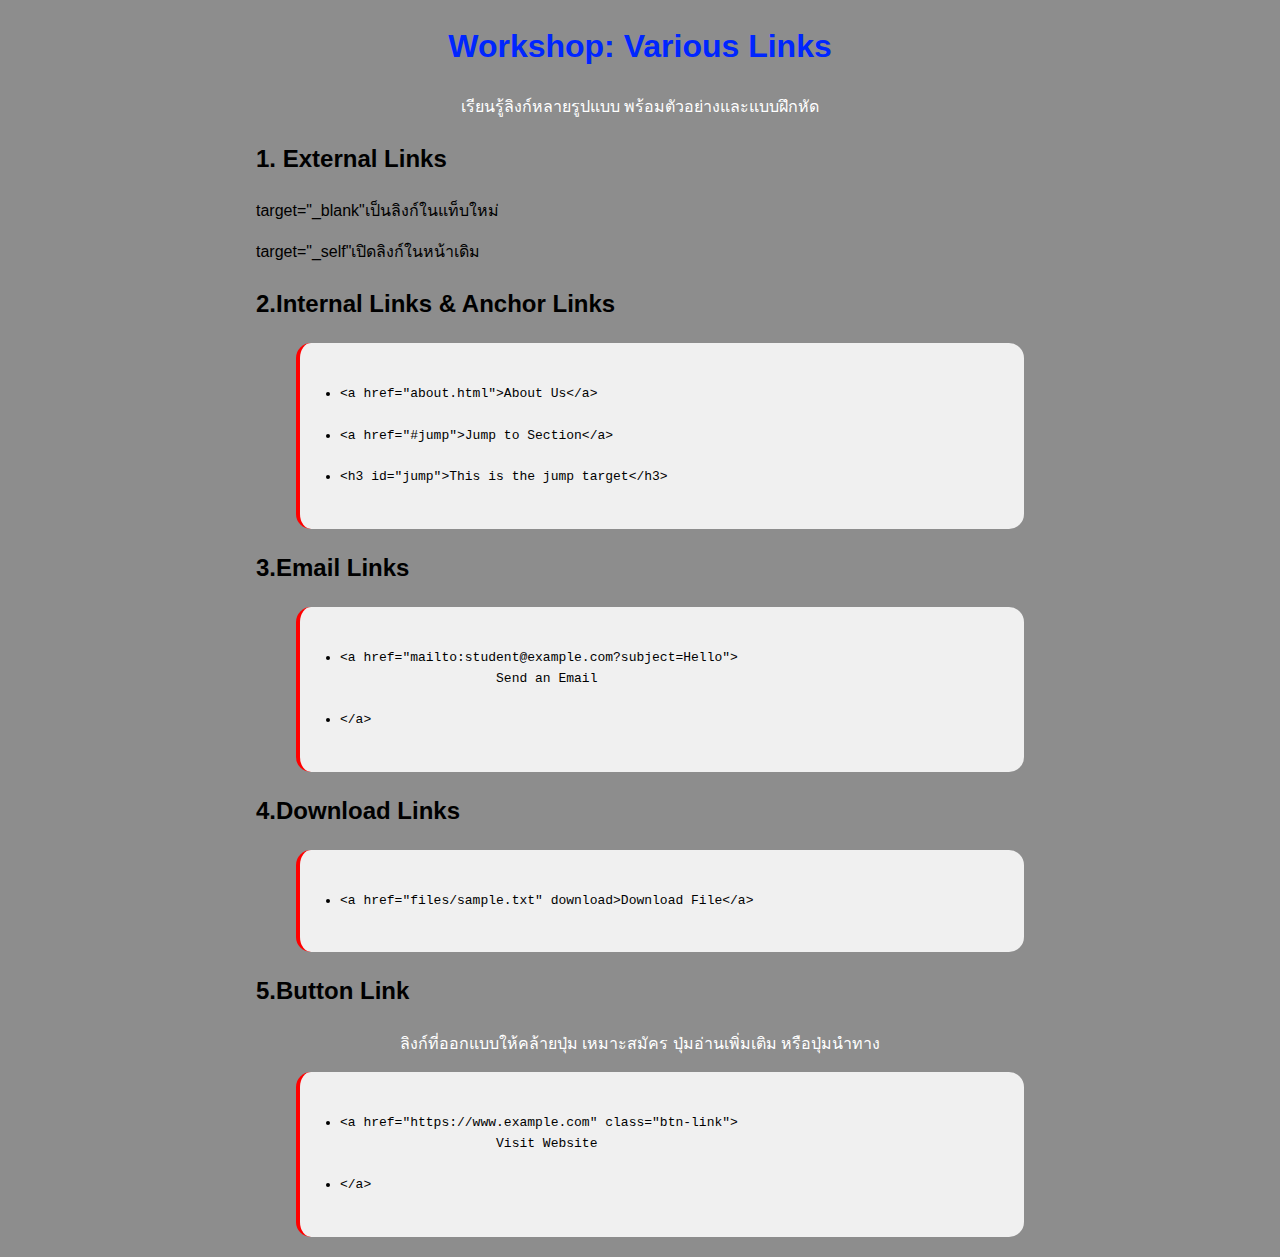
<file: W05_01_link.html>
<!DOCTYPE html>
<html lang="en">
<head>
    <meta charset="UTF-8">
    <meta name="viewport" content="width=device-width, initial-scale=1.0">
    <title>link</title>
        <style>
            
        body{
        font-family: 'segoe UI','Segoe UI', Tahoma, Geneva, Verdana, sans-serif;
        margin: 0;
        padding: 0;
        line-height: 1.6;
        background-color: rgb(141, 141, 141);

        }

        .container{
            width: 60%;
            margin: 20px auto;
            
        
        }
        
        .card{
            background-color: rgb(255, 255, 255);
            padding: 20px 40px;
            border-radius: 20px;
        border-top: 4px solid rgb(0, 255, 157);
        box-shadow: 0 4px 8px rgb(0, 88, 252);
        margin-bottom: 40px;
        }

        .card.module-1{
        border-top: 4px solid rgb(255, 8, 0);
        

        }
        .card.module-2{
        border-top: 4px solid rgb(255, 238, 0);
        

        }
        
        
        header{
            
        }
        h1 {
            color: rgb(0, 38, 255);
            text-align: center;
        }
        .subtitle{
            text-align: center;
            color: #ffffff;
        }
        h1.title{
        color: #c705f8;
        text-align: center;
    }
        .text-color{
            color: crimson;
        }
        main{}
        
        footer{}

        .note{
        border-left: 4px solid rgb(255, 0, 0);
        padding-left: 10px;
        color: darkgray;
    }
    
        pre{
        border-left: 4px solid rgb(255, 0, 0);
        padding-left: 10px;
        background-color: rgb(240, 240, 240);
        padding: 20px 40px;
        border-radius: 15px;
    }
        .back-link{
        color:rgb(0, 110, 255);
        text-decoration: none;

        background-color: rgb(146, 241, 241);
        display: inline-block;
        text-align: center;

        padding: 4px 24px ;
        border-radius: 100px;
    }
    .back-link:hover{
        color: rgb(184, 0, 0);
        text-decoration: underline;
        background-color: chartreuse;
    }


    </style>
        </style>
</head>
<body>
    <div class="container">
        <header>
            <div class="card1">
            <h1> Workshop: Various Links </h1>
            <p class="subtitle">เรียนรู้ลิงก์หลายรูปแบบ พร้อมตัวอย่างและแบบฝึกหัด</p>
            <main>
                <h2>1. External Links </h2>
                <div class="card1">
                    <p>target="_blank"เป็นลิงก์ในแท็บใหม่</p>
                </div>
                <div class="card2">
                    <p>target="_self"เปิดลิงก์ในหน้าเดิม</p>
                </div>
                <div class="card1">
                    <h2>2.Internal Links & Anchor Links </h2>
                <ul><pre>
                    <li>&lt;a href="about.html"&gt;About Us&lt;/a&gt;
                    <li>&lt;a href="#jump"&gt;Jump to Section&lt;/a&gt;
                    <li>&lt;h3 id="jump"&gt;This is the jump target&lt;/h3&gt
                </ul></pre>
                    
                </div>
                <div class="card1">
                    <h2>3.Email Links</h2>
                    <ul><pre>
                    <li>&lt;a href="mailto:student@example.com?subject=Hello"&gt;
                    Send an Email
                    <li>&lt;/a&gt;
                    </ul></pre>   
                </div>
                <div class="card1">
                    <h2>4.Download Links</h2>
                    <ul><pre>
                    <li>&lt;a href="files/sample.txt" download&gt;Download File&lt;/a&gt;
                    </ul></pre>
                </div>
                <div class="card1">
                    <h2>5.Button Link</h2>
                    <p class="subtitle">ลิงก์ที่ออกแบบให้คล้ายปุ่ม เหมาะสมัคร ปุ่มอ่านเพิ่มเติม หรือปุ่มนำทาง</p>
                    <ul><pre>
                    <li>&lt;a href="https://www.example.com" class="btn-link"&gt;
                    Visit Website
                    <li>&lt;/a&gt;
                    </pre></ul>
                    </div>
            </main>
        </header>
    
</body>
        
</html>
</file>
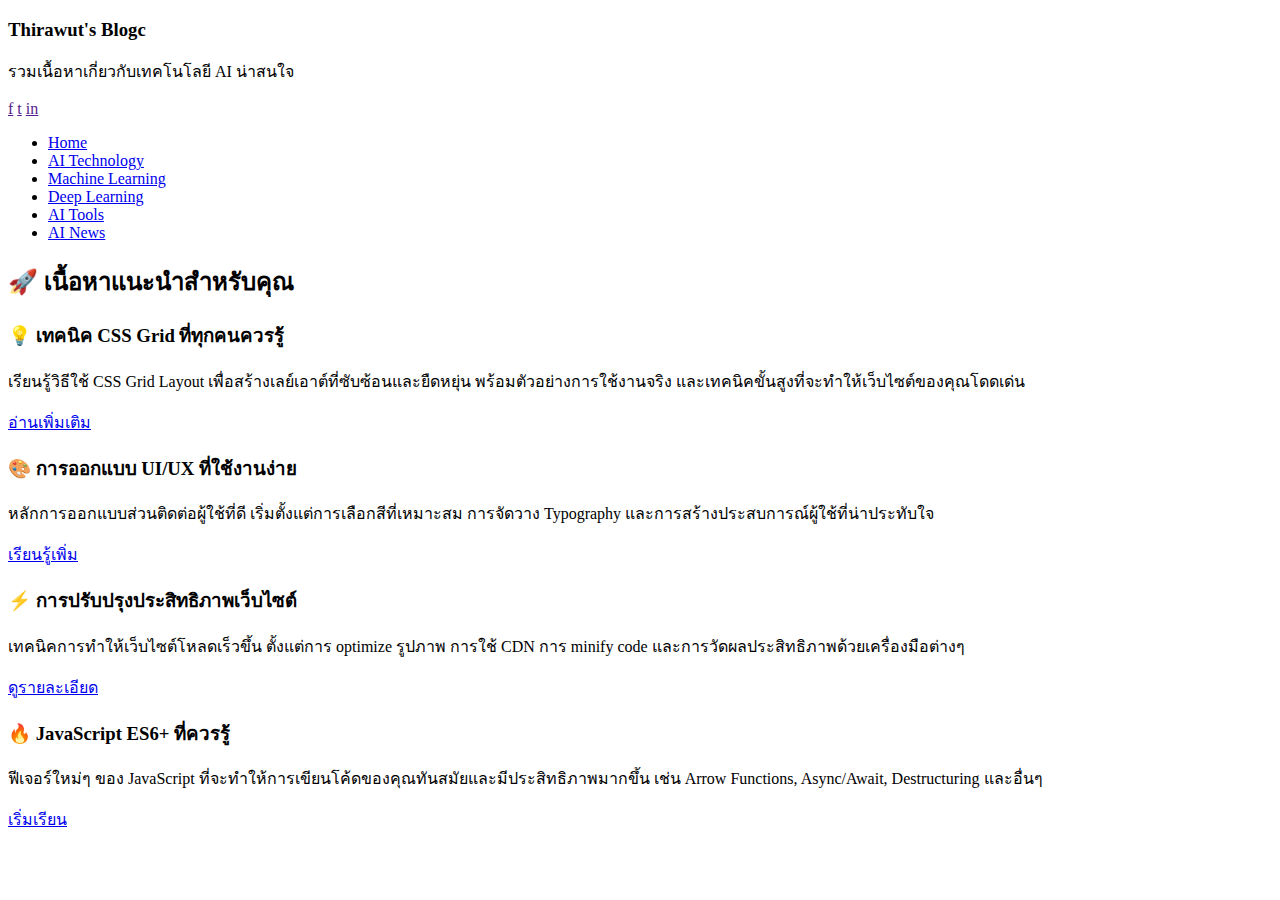
<file: 674230015/W11_01_webBlog.html>
<!DOCTYPE html>
 <html lang="en">
 <head>
    <meta charset="UTF-8">
    <meta name="viewport" content="width=device-width, initial-scale=1.0">
    <title>Thirawut's Blog</title>
    <link rel="preconnect" href="https://fonts.googleapis.com">
<link rel="preconnect" href="https://fonts.gstatic.com" crossorigin>
<link href="https://fonts.googleapis.com/css2?family=Noto+Sans+Thai:wdth,wght@62.5,100&display=swap" rel="stylesheet">
 </head>
 
 <body>
   

    <!-- Header -->
    <header class="site-header">
        <div class="wrapper">
            <div class="header-inner">
                <div>
        <h3 class="site-title">Thirawut's Blogc</h3>
        <p class="site-subtitle">รวมเนื้อหาเกี่ยวกับเทคโนโลยี AI น่าสนใจ</p>
        <div class="social-icons"></div>
        <a href="">f</a>
        <a href="">t</a>
        <a href="">in</a>
        <div>
     </div>
    </div>
    </header>
  
    <!-- Navbar -->
    <nav class="main-nav">
        <div class="wrapper">
            <ul class="nav-menu">
                <li><a href="#"class="active">Home</a></li>
                <li><a href="#">AI Technology</a></li>
                <li><a href="#">Machine Learning</a></li>
                <li><a href="#">Deep Learning</a></li>
                <li><a href="#">AI Tools</a></li>
                <li><a href="#">AI News</a></li>
            </ul>
        </div>
    </nav>
    
    <!-- Hero Section -->
     <div></div>
     <!-- <section></section> -->
      
    <!-- Page Content -->
    <div class="hero-content">
       <div class="wrapper">
        <h2 class="hero-title">🚀 เนื้อหาแนะนำสำหรับคุณ</h2>
        <div class="hero-grid">
            <div class="hero-item">
                <h3 class="hero-title">💡 เทคนิค CSS Grid ที่ทุกคนควรรู้</h3>
                <p>เรียนรู้วิธีใช้ CSS Grid Layout เพื่อสร้างเลย์เอาต์ที่ซับซ้อนและยืดหยุ่น พร้อมตัวอย่างการใช้งานจริง และเทคนิคขั้นสูงที่จะทำให้เว็บไซต์ของคุณโดดเด่น
</p>
                <a href="#" class="read-more">อ่านเพิ่มเติม</a>
            </div>
        </div>
         <div class="hero-grid">
            <div class="hero-item">
                <h3 class="hero-title">🎨 การออกแบบ UI/UX ที่ใช้งานง่าย</h3>
                <p>หลักการออกแบบส่วนติดต่อผู้ใช้ที่ดี เริ่มตั้งแต่การเลือกสีที่เหมาะสม การจัดวาง Typography และการสร้างประสบการณ์ผู้ใช้ที่น่าประทับใจ
</p>
                <a href="#" class="read-more">เรียนรู้เพิ่ม</a>
            </div>
        </div>
         <div class="hero-grid">
            <div class="hero-item">
                <h3 class="hero-title">⚡ การปรับปรุงประสิทธิภาพเว็บไซต์</h3>
                <p>เทคนิคการทำให้เว็บไซต์โหลดเร็วขึ้น ตั้งแต่การ optimize รูปภาพ การใช้ CDN การ minify code และการวัดผลประสิทธิภาพด้วยเครื่องมือต่างๆ
</p>
                <a href="#" class="read-more">ดูรายละเอียด</a>
            </div>
        </div>
         <div class="hero-grid">
            <div class="hero-item">
                <h3 class="hero-title">🔥 JavaScript ES6+ ที่ควรรู้</h3>
                <p>ฟีเจอร์ใหม่ๆ ของ JavaScript ที่จะทำให้การเขียนโค้ดของคุณทันสมัยและมีประสิทธิภาพมากขึ้น เช่น Arrow Functions, Async/Await, Destructuring และอื่นๆ
</p>
                <a href="#" class="read-more">เริ่มเรียน</a>
            </div>
        </div>
       </div>
    </div>

    <!-- Footer -->
     <footer></footer>

 </body>
 </html>
</file>
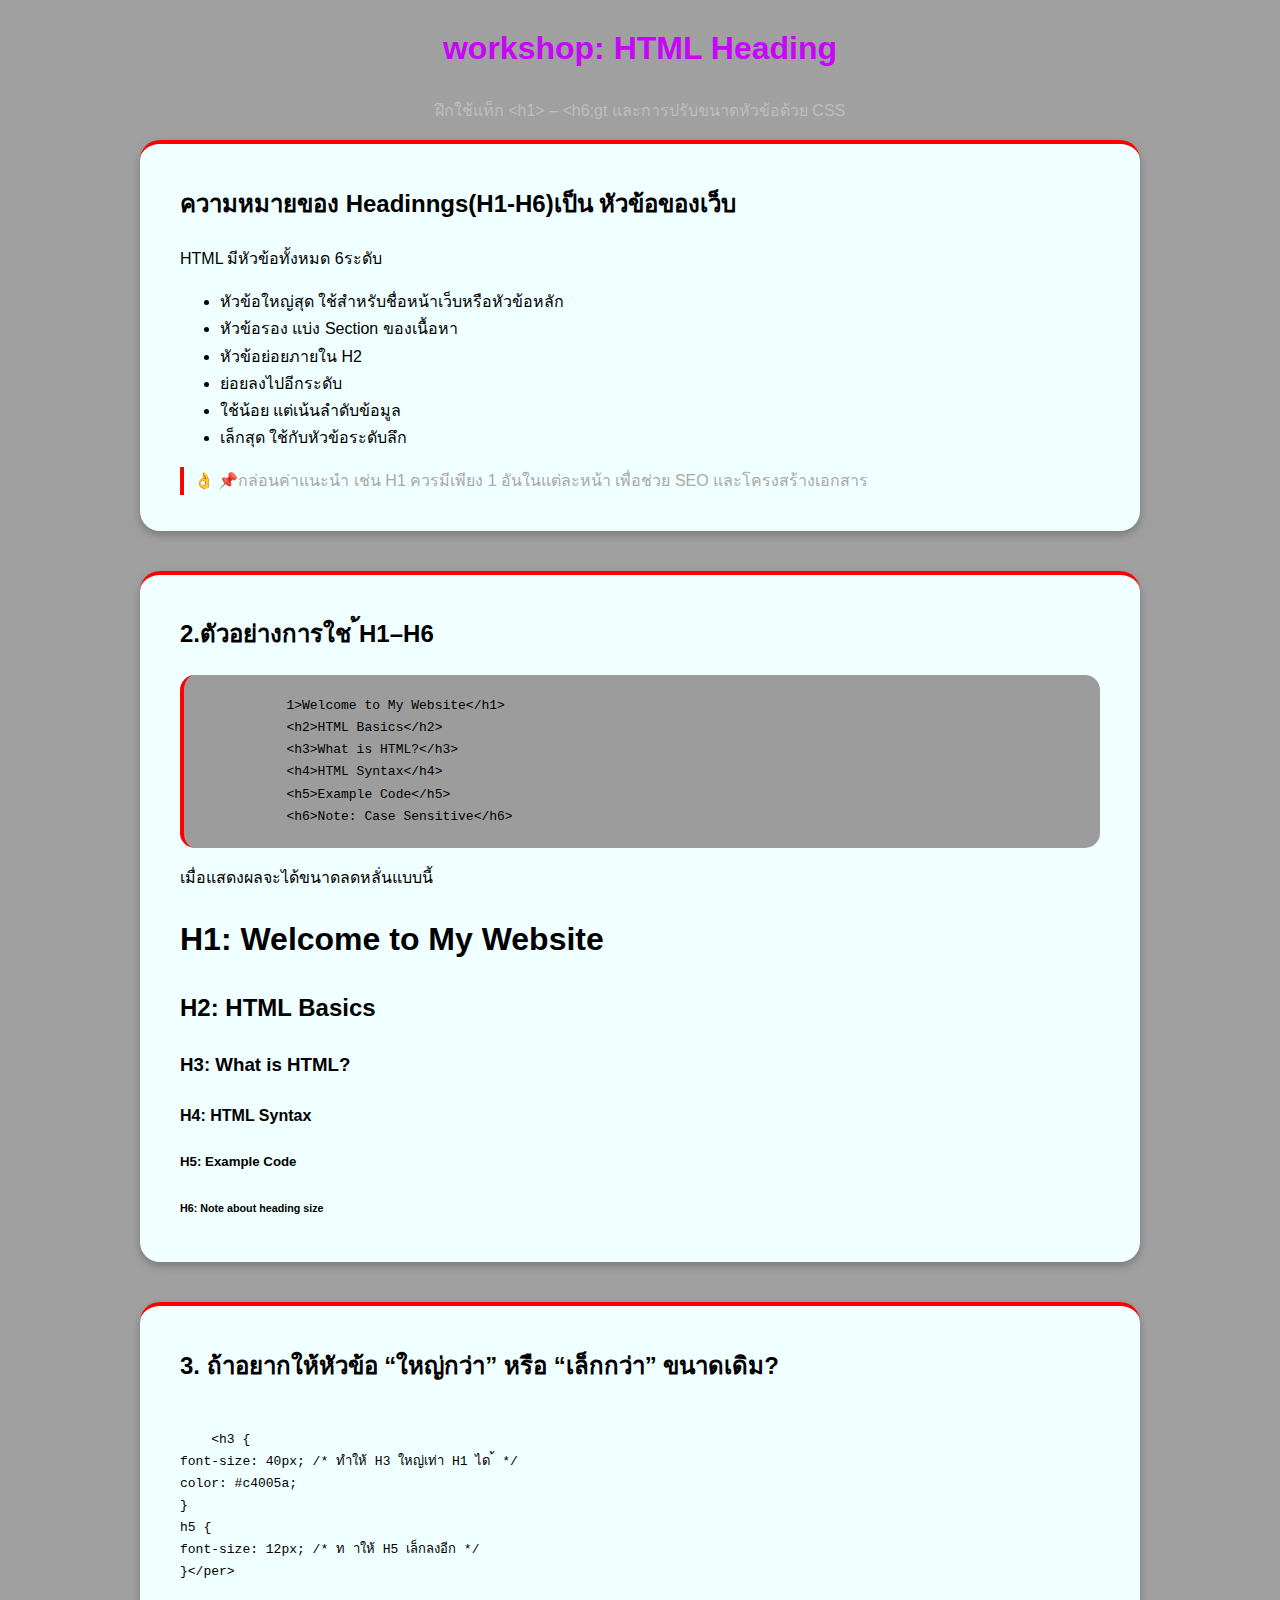
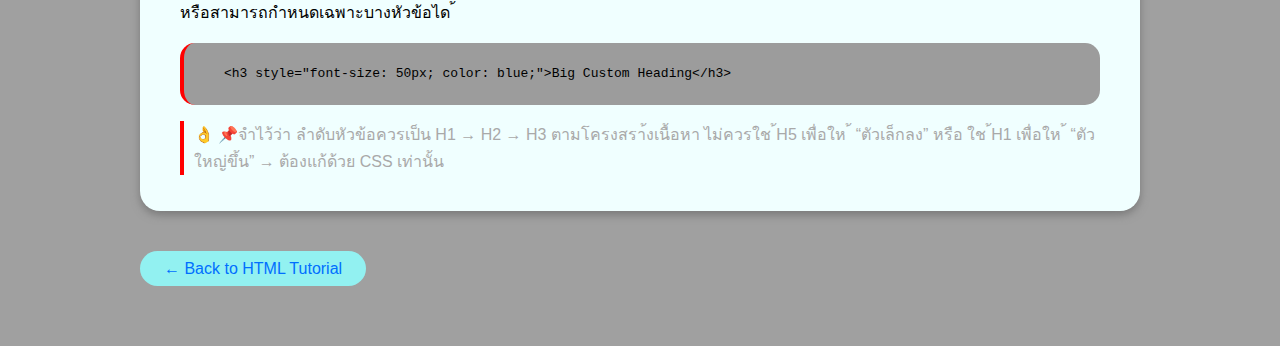
<file: 6744015/W03_01_heading.html>
<!DOCTYPE html>
<html lang="en">
<head>
<meta charset="UTF-8">
<meta name="viewport" content="width=device=width , initial-scale=1.0">
<title> Heading workshop </title>
<style>
    body{
        font-family: 'segoe UI','Segoe UI', Tahoma, Geneva, Verdana, sans-serif;
        margin: 0;
        padding: 0;
        line-height: 1.7;
        background-color: rgb(160, 160, 160);

    }
    .container{
        max-width: 1000px;
        margin: 20px auto;
        padding-bottom: 40px;
    }
    h1.title{
        color: #c705f8;
        text-align: center;
    }
    .subtitle{
        text-align: center;
        color: rgb(190, 190, 190);
    }
    .card {
        background-color: azure;
        padding: 20px 40px;
        border-radius: 20px;
        border-top: 4px solid red;
        box-shadow: 0 4px 8px rgb(122, 122, 122);
        margin-bottom: 40px;
    }
    .note{
        border-left: 4px solid rgb(255, 0, 0);
        padding-left: 10px;
        color: darkgray;
    }
    .note::before {
        content:"👌" ;
    }
    pre{
        border-left: 4px solid rgb(255, 0, 0);
        padding-left: 10px;
        background-color: rgb(156, 156, 156);
        padding: 20px 40px;
        border-radius: 15px;
    }
    .back-link{
        color:rgb(0, 110, 255);
        text-decoration: none;

        background-color: rgb(146, 241, 241);
        display: inline-block;
        text-align: center;

        padding: 4px 24px ;
        border-radius: 100px;
    }
    .back-link:hover{
        color: rgb(184, 0, 0);
        text-decoration: underline;
        background-color: chartreuse;
    }
    
    </style>
</head>
<body>

<div class="container">
    <h1 class="title">workshop: HTML Heading</h1>
    <p class="subtitle">ฝึกใช้แท็ก &lt;h1&gt; – &lt;h6;gt และการปรับขนาดหัวข้อด้วย CSS</p>
    
    <! -- Section 1 -- >
    <section class="card">
    <h2>ความหมายของ Headinngs(H1-H6)เป็น หัวข้อของเว็บ</h2>
    <p>HTML มีหัวข้อทั้งหมด 6ระดับ</p>
    <ul>
        <li>หัวข้อใหญ่สุด ใช้สำหรับชื่อหน้าเว็บหรือหัวข้อหลัก</li>
        <li>หัวข้อรอง แบ่ง Section ของเนื้อหา</li>
        <li>หัวข้อย่อยภายใน H2</li>
        <li>ย่อยลงไปอีกระดับ</li>
        <li>ใช้น้อย แต่เน้นลำดับข้อมูล</li>
        <li>เล็กสุด ใช้กับหัวข้อระดับลึก</li>

        </ul>
  
        <p class="note"> 📌กล่อนค่าแนะนำ เช่น H1 ควรมีเพียง 1 อันในแต่ละหน้า เพื่อช่วย SEO และโครงสร้างเอกสาร </p>
    </section>
    <! -- Section 2 -- >
    
    <section class="card">
    <h2>2.ตัวอย่างการใช ้H1–H6</h2>
    <pre>
        1&gt;Welcome to My Website&lt;/h1&gt;
        &lt;h2&gt;HTML Basics&lt;/h2&gt;
        &lt;h3&gt;What is HTML?&lt;/h3&gt;
        &lt;h4&gt;HTML Syntax&lt;/h4&gt;
        &lt;h5&gt;Example Code&lt;/h5&gt;
        &lt;h6&gt;Note: Case Sensitive&lt;/h6&gt;</pre>
     <p>เมื่อแสดงผลจะได้ขนาดลดหลั่นแบบนี้</p>
        <h1>H1: Welcome to My Website</h1>
        <h2>H2: HTML Basics</h2>
        <h3>H3: What is HTML?</h3>
        <h4>H4: HTML Syntax</h4>
        <h5>H5: Example Code</h5>
        <h6>H6: Note about heading size</h6>
    </section>


    <! -- Section 3 -- >
    <section class="card">
    <h2>3. ถ้าอยากให้หัวข้อ “ใหญ่กว่า” หรือ “เล็กกว่า” ขนาดเดิม?</h2>
    <per><xmp> 
    <h3 {
font-size: 40px; /* ทำให้ H3 ใหญ่เท่า H1 ได ้ */
color: #c4005a;
}
h5 {
font-size: 12px; /* ท าให้ H5 เล็กลงอีก */
}</per></xmp>
    <p>หรือสามารถกำหนดเฉพาะบางหัวข้อได ้</p>
    <pre>&lt;h3 style="font-size: 50px; color: blue;"&gt;Big Custom Heading&lt;/h3&gt;</pre>
        <p class="note"> 📌จำไว้ว่า ลำดับหัวข้อควรเป็น H1 → H2 → H3 ตามโครงสรา้งเนื้อหา ไม่ควรใช ้H5 เพื่อให ้ “ตัวเล็กลง” หรือ ใช ้H1
เพื่อให ้ “ตัวใหญ่ขึ้น” → ต้องแก้ด้วย CSS เท่านั้น </p>
    </section>
    <a href="index.html" class ="back-link">&larr; Back to HTML Tutorial</a>
</div>

</body>
</html>
</file>
